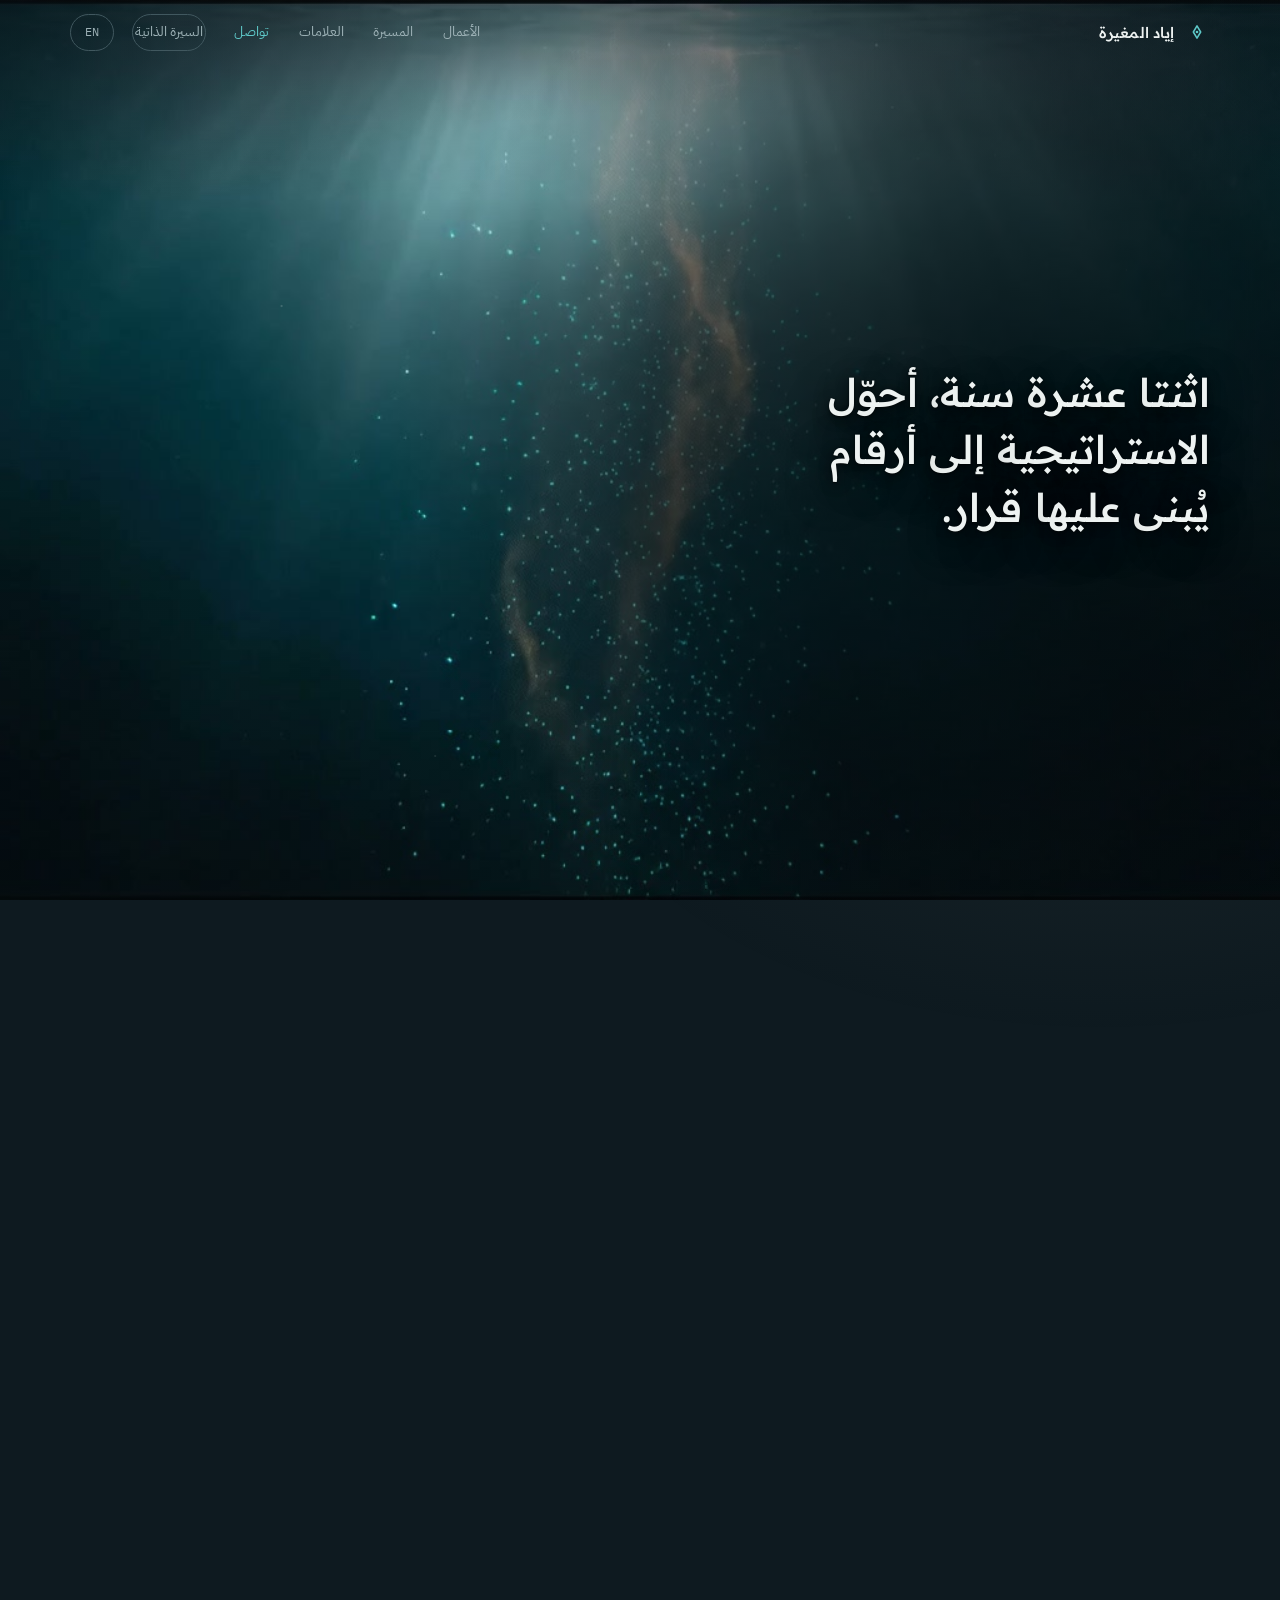
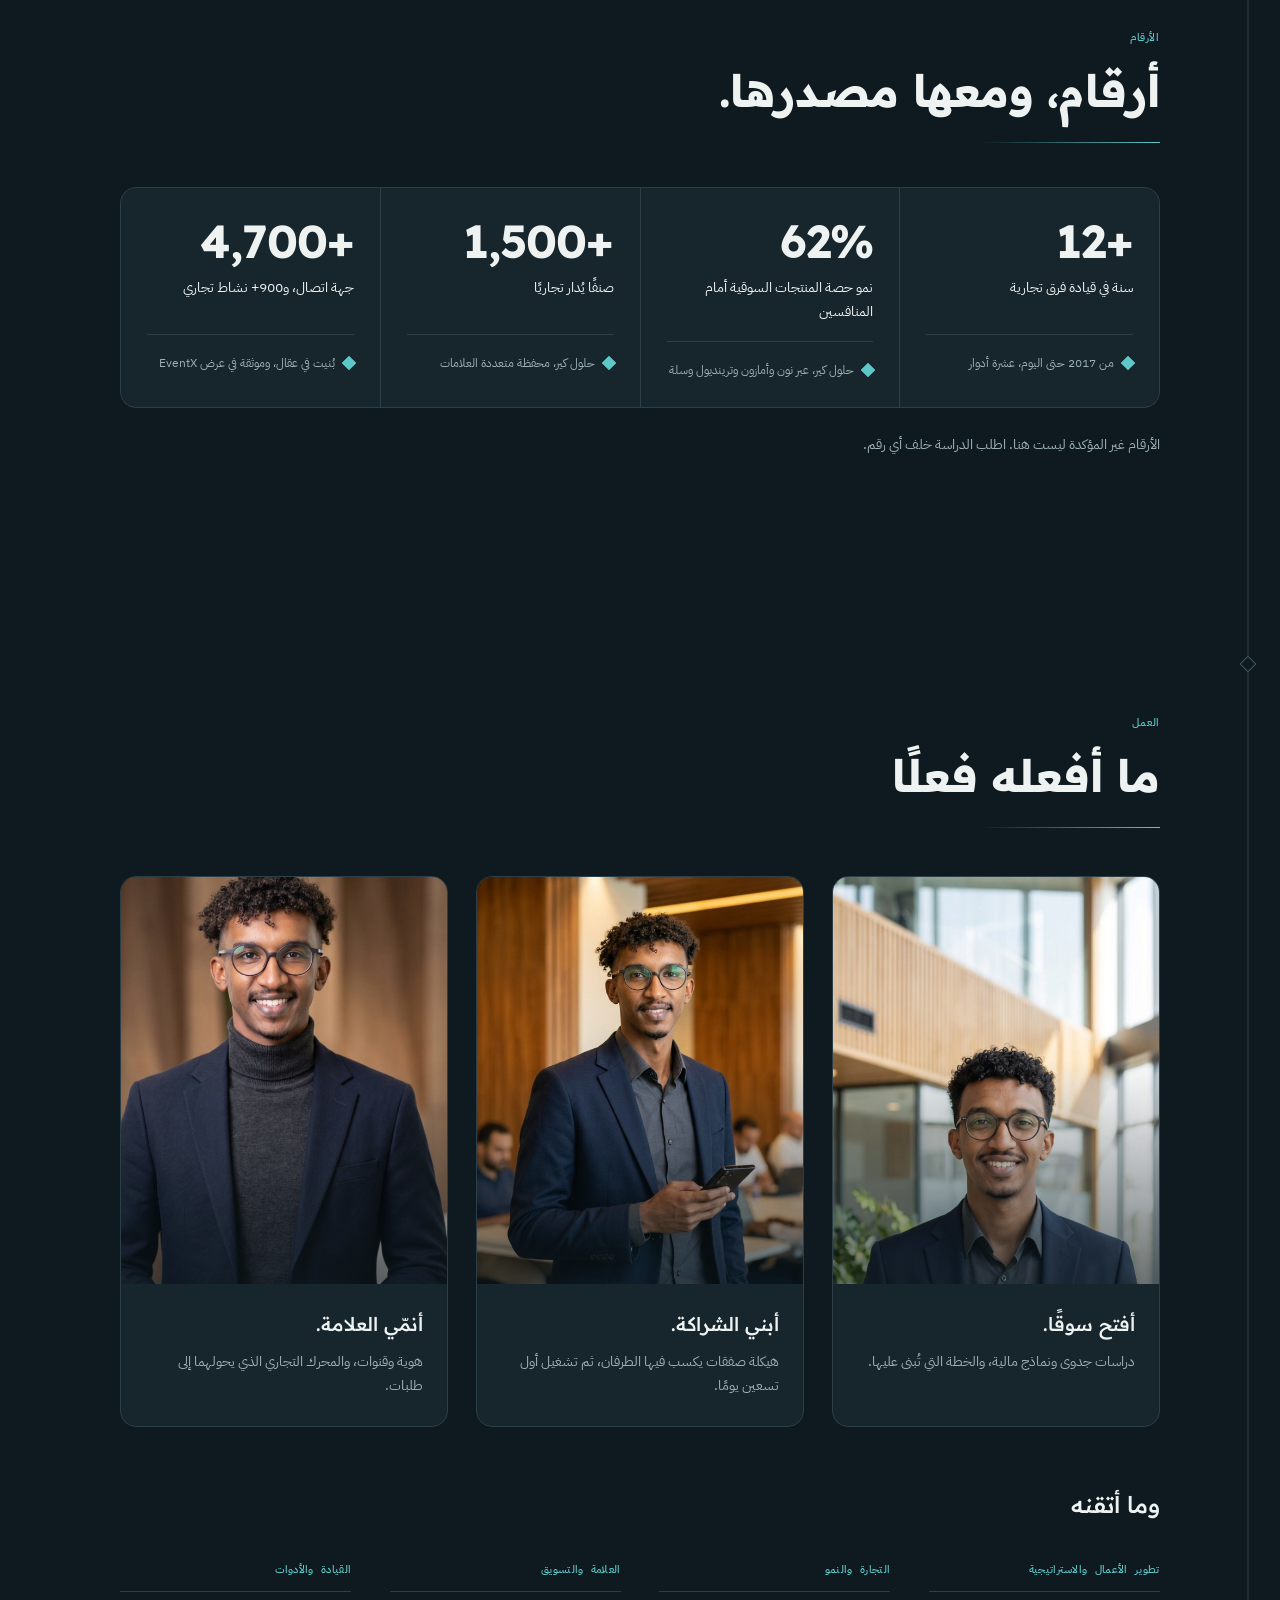
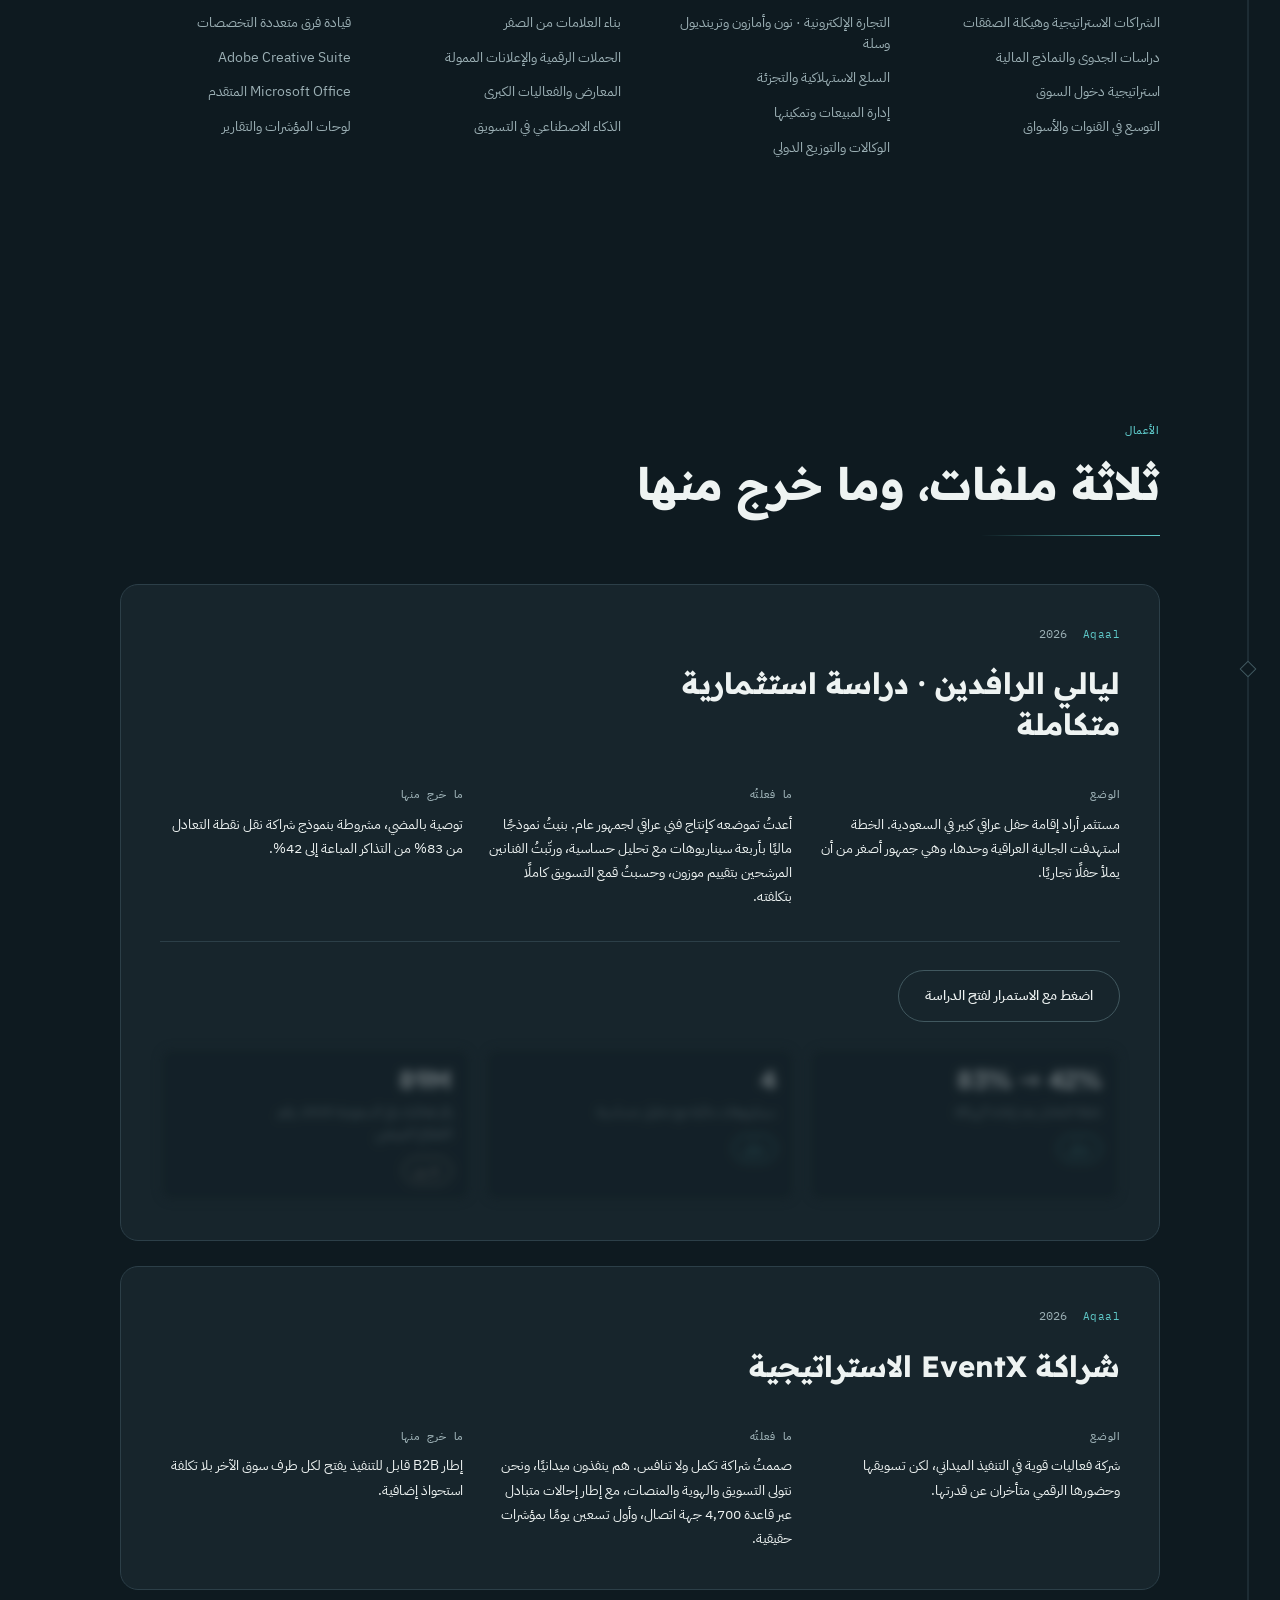
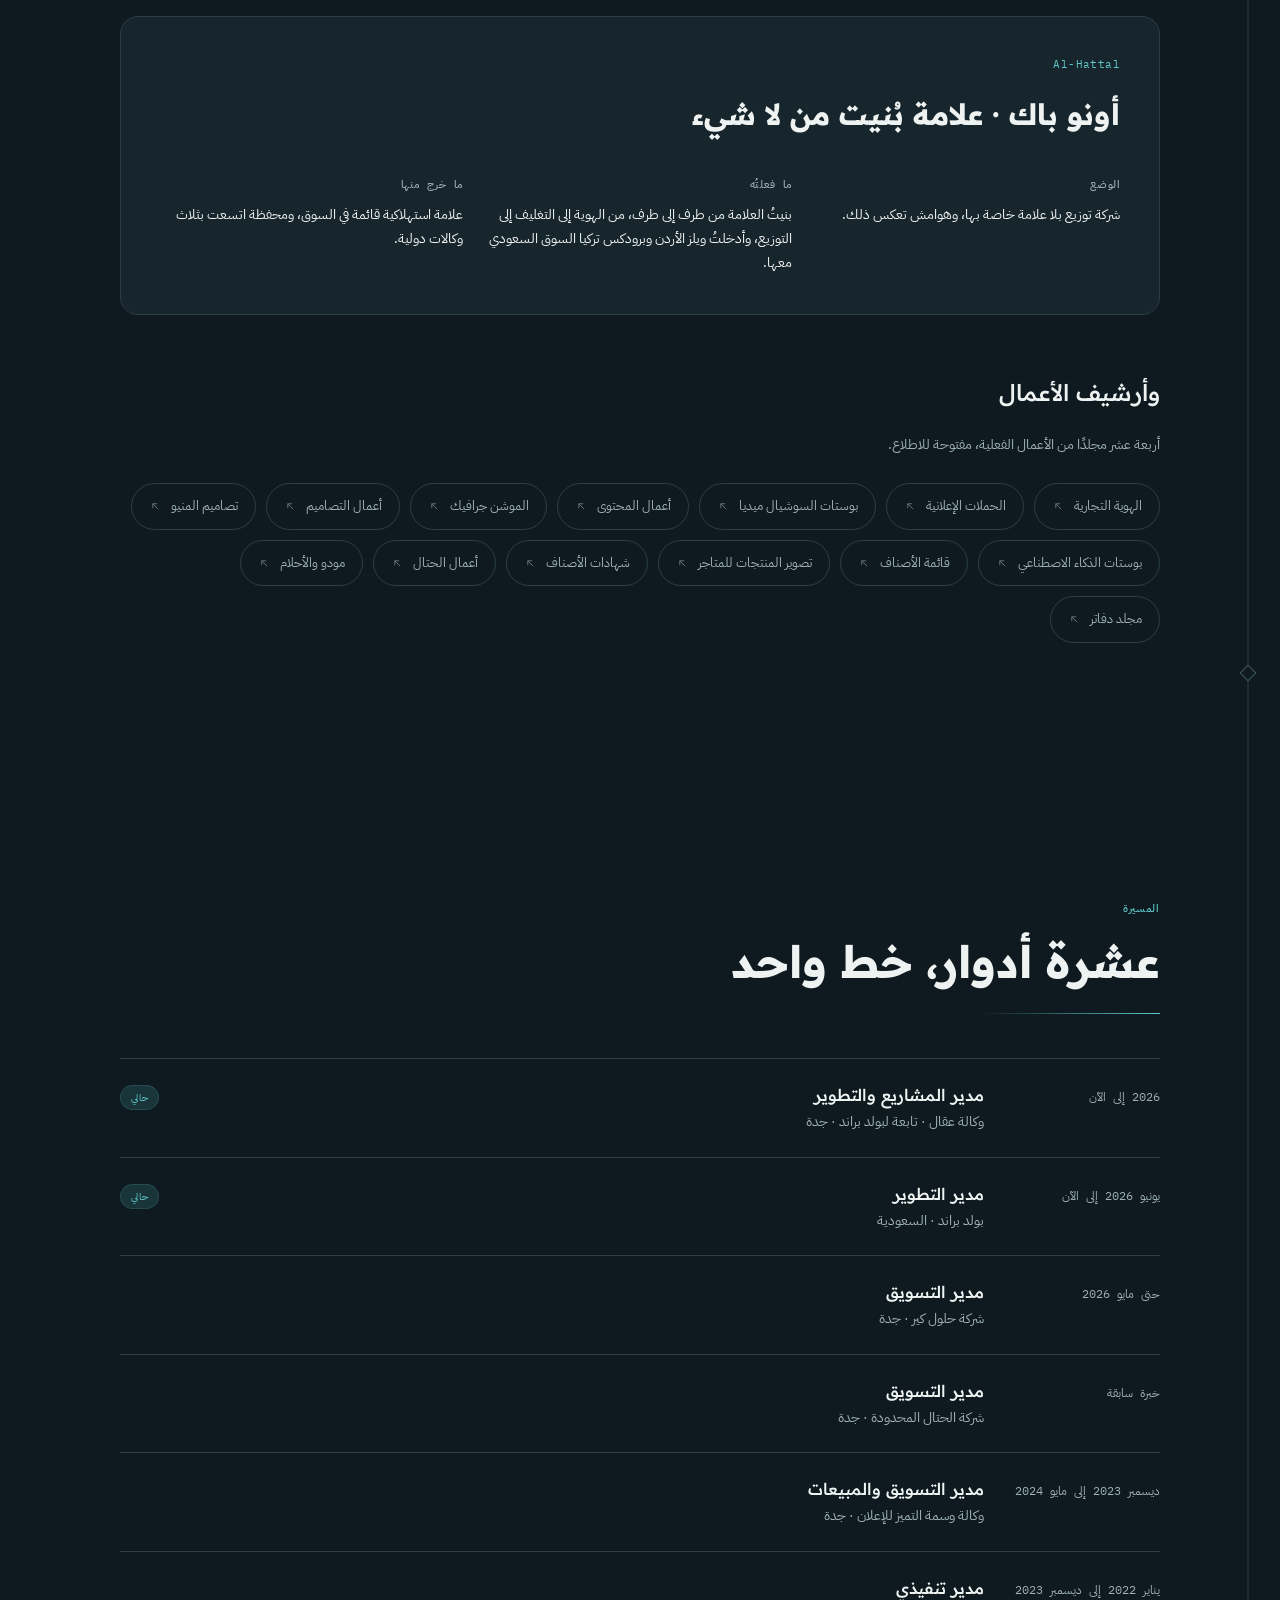
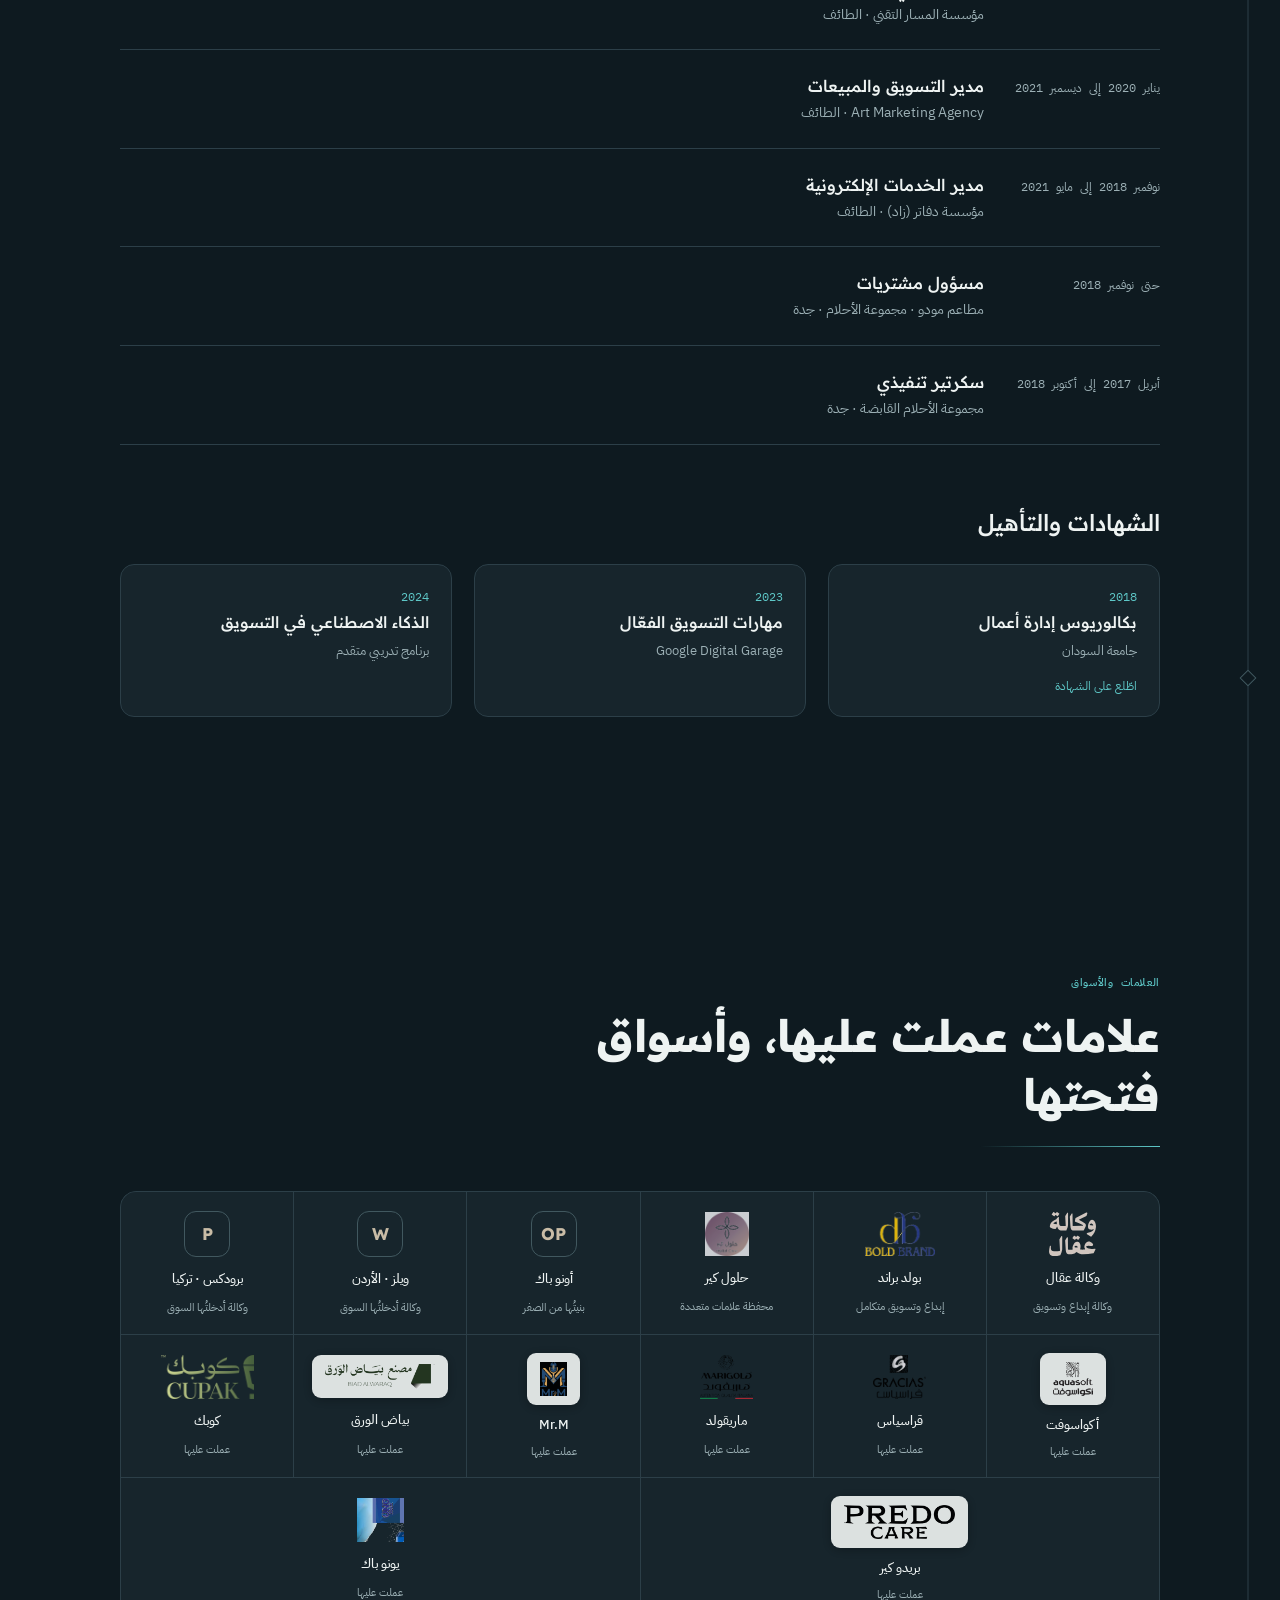
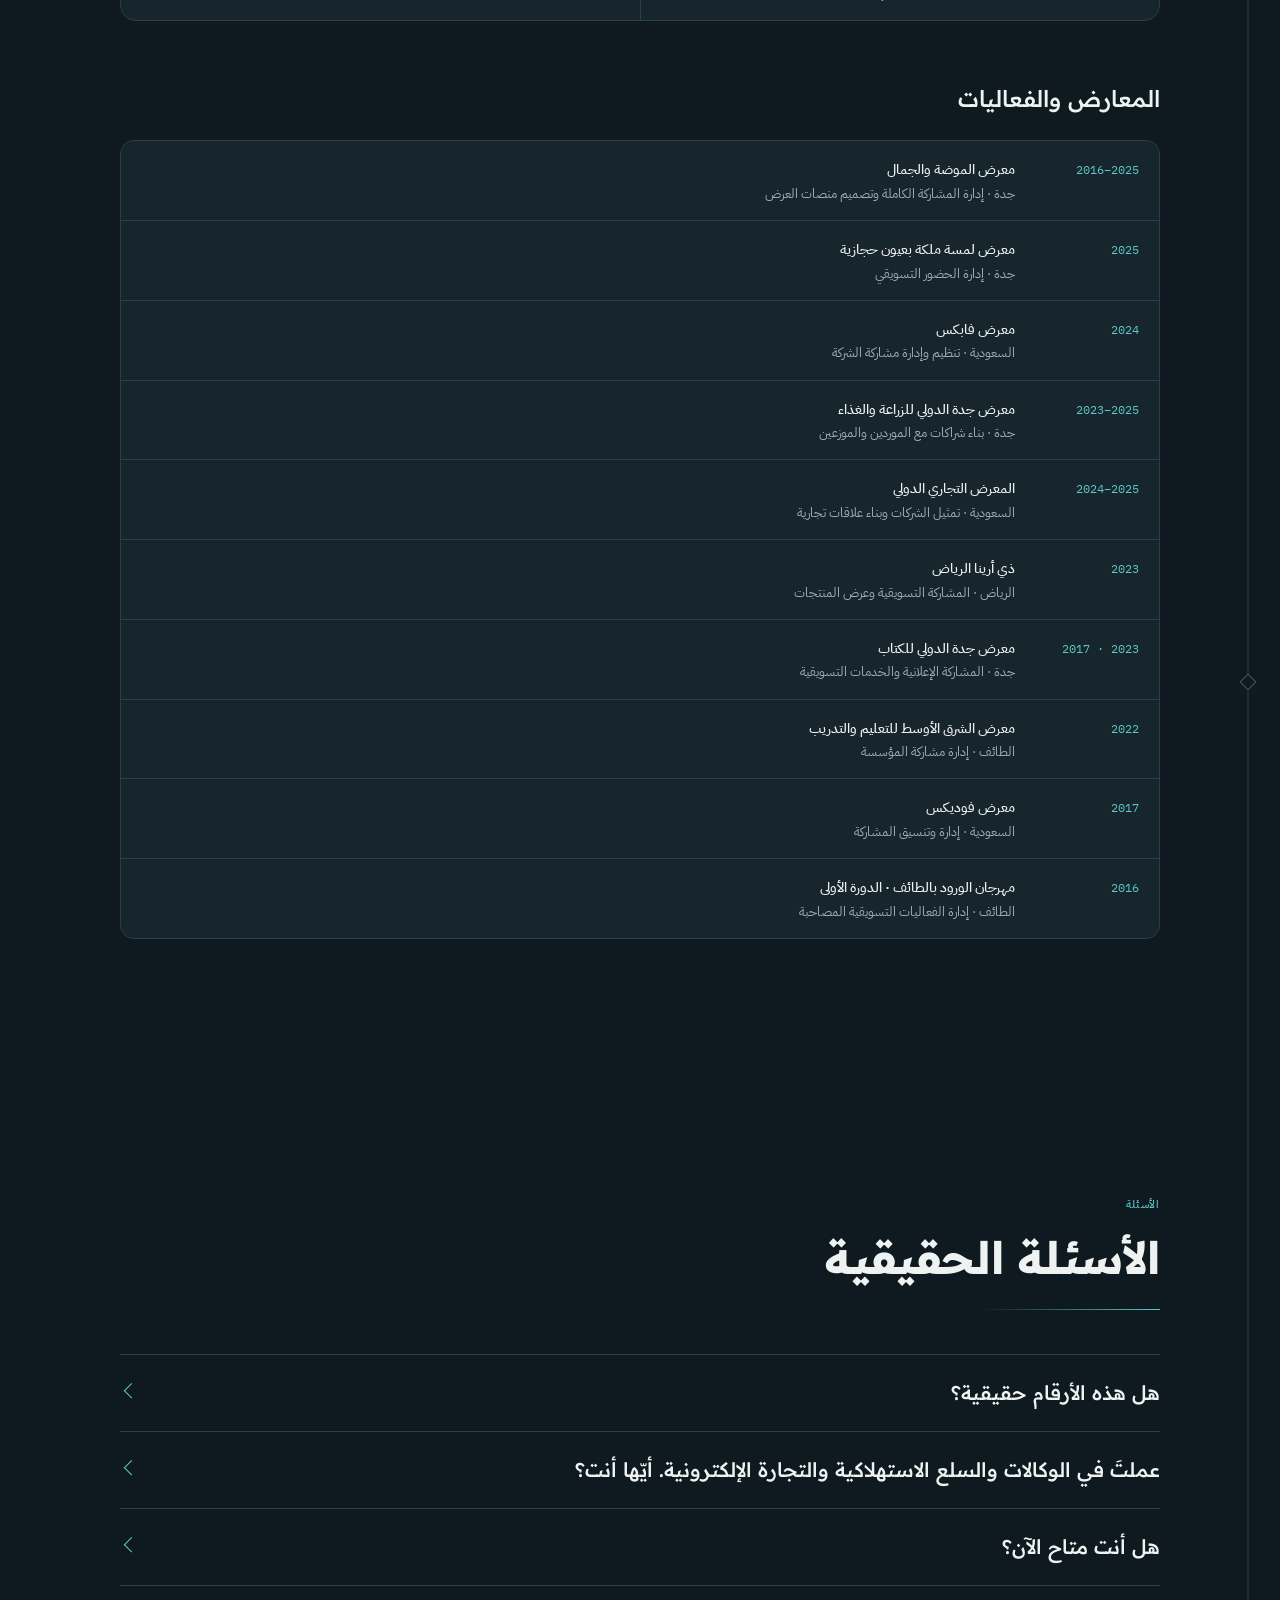
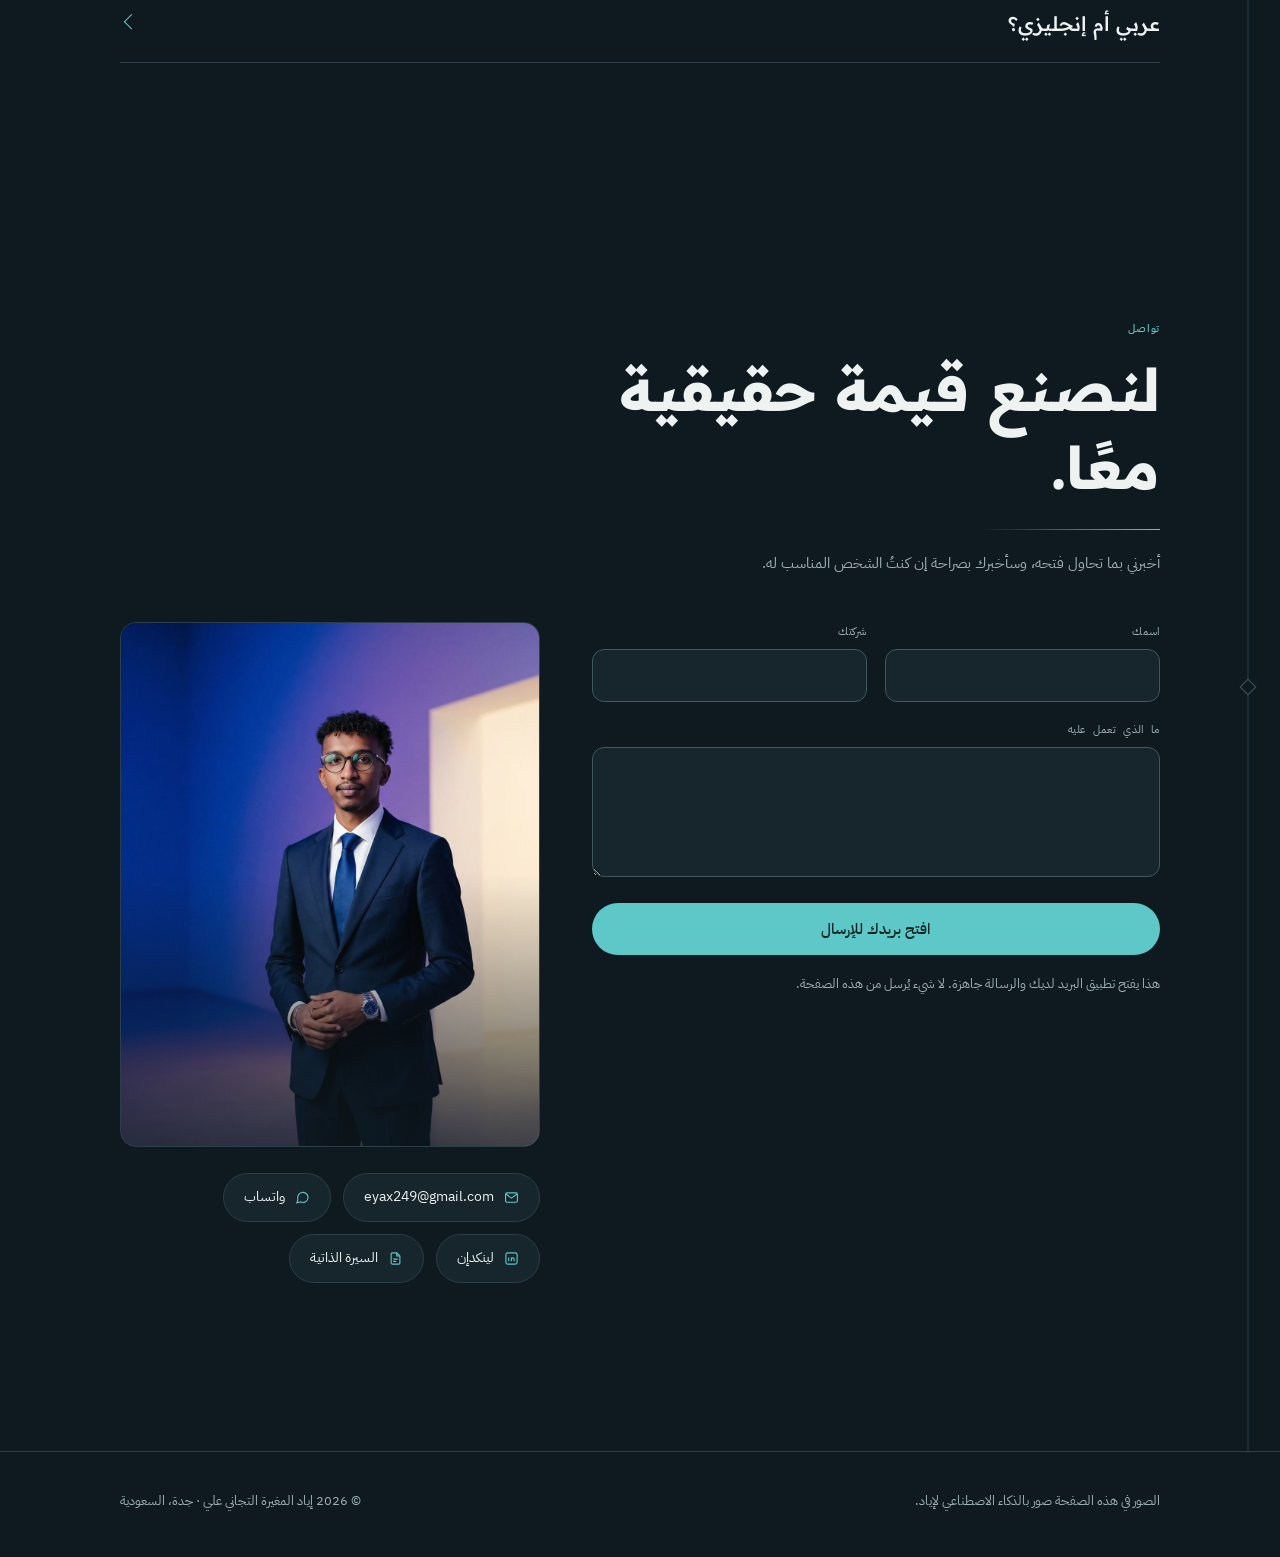
<file: index.html>
<!DOCTYPE html>
<html lang="ar" dir="rtl">
<head>
<meta charset="UTF-8">
<meta name="viewport" content="width=device-width, initial-scale=1">
<title>إياد المغيرة · تطوير الأعمال والقيادة التجارية</title>
<meta name="description" content="إياد المغيرة · اثنتا عشرة سنة في تطوير الأعمال والقيادة التجارية من جدة. شراكات، دراسات استثمارية، بناء علامات، ونمو تجاري. كل رقم هنا خلفه مشروع.">
<meta name="theme-color" content="#0E1A20">

<link rel="canonical" href="https://eyax249.com/">
<meta property="og:type" content="profile">
<meta property="og:title" content="إياد المغيرة · تطوير الأعمال والقيادة التجارية">
<meta property="og:description" content="اثنتا عشرة سنة أحوّل الاستراتيجية إلى أرقام يُبنى عليها قرار. كل رقم هنا خلفه مشروع.">
<meta property="og:locale" content="ar_SA">
<meta property="og:locale:alternate" content="en_US">
<meta property="og:url" content="https://eyax249.com/">
<meta property="og:image" content="https://eyax249.com/assets/hero-ending.jpg">
<meta property="og:image:width" content="1280">
<meta property="og:image:height" content="720">
<meta name="twitter:card" content="summary_large_image">
<meta name="twitter:title" content="Eyad Al-Mughira · Business Development & Commercial Leadership">
<meta name="twitter:image" content="https://eyax249.com/assets/hero-ending.jpg">

<link rel="icon" href="data:image/svg+xml,%3Csvg xmlns='http://www.w3.org/2000/svg' viewBox='0 0 32 32'%3E%3Crect width='32' height='32' rx='8' fill='%230E1A20'/%3E%3Cpath d='M16 8.5 20.5 16 16 23.5 11.5 16Z' fill='none' stroke='%235EC8C8' stroke-width='1.9' stroke-linejoin='round'/%3E%3Ccircle cx='16' cy='16' r='1.6' fill='%235EC8C8'/%3E%3C/svg%3E">

<link rel="preconnect" href="https://fonts.googleapis.com">
<link rel="preconnect" href="https://fonts.gstatic.com" crossorigin>
<link href="https://fonts.googleapis.com/css2?family=Readex+Pro:wght@500;700&family=IBM+Plex+Sans+Arabic:wght@400;500&family=IBM+Plex+Mono:wght@400;500&display=swap" rel="stylesheet">
<link rel="stylesheet" href="assets/site.css">

<script>
/* Set language before first paint so the page never flashes the wrong direction. */
(function(){
  try{
    var l = localStorage.getItem('eyad-lang');
    if(l !== 'ar' && l !== 'en'){ l = 'ar'; }
    var r = document.documentElement;
    r.lang = l;
    r.dir = (l === 'ar') ? 'rtl' : 'ltr';
  }catch(e){}
})();
</script>

<script type="application/ld+json">
{
  "@context": "https://schema.org",
  "@type": "Person",
  "name": "Eyad Al-Mughira Ali",
  "alternateName": "إياد المغيرة التجاني علي",
  "jobTitle": "Business Development & Commercial Leadership",
  "address": { "@type": "PostalAddress", "addressLocality": "Jeddah", "addressCountry": "SA" },
  "email": "mailto:eyax249@gmail.com",
  "url": "https://eyax249.com/",
  "sameAs": ["https://www.linkedin.com/in/eyax249"],
  "knowsLanguage": ["ar", "en"],
  "knowsAbout": ["Business Development","Strategic Partnerships","Commercial Strategy","Feasibility Studies","Brand Building","E-commerce","FMCG","Market Expansion"]
}
</script>
</head>

<body>

<a class="skip" href="#main" data-ar="تخطَّ إلى المحتوى" data-en="Skip to content">تخطَّ إلى المحتوى</a>

<!-- One environment behind everything -->
<div class="env" aria-hidden="true">
  <div class="env-glow"></div>
  <div class="env-grain"></div>
</div>

<header class="topbar" id="topbar">
  <a class="mark" href="#main" aria-label="Eyad">
    <svg viewBox="0 0 32 32" aria-hidden="true"><path d="M16 8.5 20.5 16 16 23.5 11.5 16Z" fill="none" stroke="currentColor" stroke-width="1.9" stroke-linejoin="round"/><circle cx="16" cy="16" r="1.6" fill="currentColor"/></svg>
    <span class="mark-name" data-ar="إياد المغيرة" data-en="Eyad Al-Mughira">إياد المغيرة</span>
  </a>
  <nav class="nav" aria-label="Sections">
    <a href="#work" data-ar="الأعمال" data-en="Work">الأعمال</a>
    <a href="#career" data-ar="المسيرة" data-en="Career">المسيرة</a>
    <a href="#brands" data-ar="العلامات" data-en="Brands">العلامات</a>
    <a href="#contact" class="nav-cta" data-ar="تواصل" data-en="Contact">تواصل</a>
    <a class="nav-cv" id="navCv" href="assets/cv/Eyad_CV_AR.html" target="_blank" rel="noopener"
       data-href-ar="assets/cv/Eyad_CV_AR.html" data-href-en="assets/cv/Eyad_CV_EN.html"
       data-ar="السيرة الذاتية" data-en="CV">السيرة الذاتية</a>
  </nav>
  <button class="langbtn" id="langbtn" type="button" aria-label="Switch language">
    <span data-ar="EN" data-en="ع">EN</span>
  </button>
</header>

<main id="main" tabindex="-1">

<!-- ============ HERO: the scroll journey ============ -->
<section class="hero" id="hero">
  <div class="stage" id="stage">

    <div class="poster" id="poster" aria-hidden="true"></div>
    <video id="hero-video" preload="none" muted playsinline aria-hidden="true" tabindex="-1"></video>
    <div class="scrim" aria-hidden="true"></div>
    <div class="motes" aria-hidden="true"></div>

    <div class="bands" id="bands">

      <div class="band band-1" data-a="0" data-b="0.17" data-entrance="blur" data-ramp="0.034">
        <p class="kicker" data-ar="تطوير أعمال وقيادة تجارية · جدة" data-en="Business development and commercial leadership · Jeddah">تطوير أعمال وقيادة تجارية · جدة</p>
        <h1 class="display split" data-ar="إياد المغيرة" data-en="Eyad Al-Mughira"></h1>
      </div>

      <div class="band band-2" data-a="0.21" data-b="0.42" data-entrance="depth">
        <p class="line split" data-ar="اثنتا عشرة سنة، أحوّل الاستراتيجية إلى أرقام يُبنى عليها قرار." data-en="Twelve years turning strategy into numbers someone can act on."></p>
      </div>

      <div class="band band-3" data-a="0.46" data-b="0.66" data-entrance="punch" data-spread="0.5">
        <p class="line split" data-ar="ثلاث علامات بنيتُها من الصفر. وثلاث وكالات دولية أدخلتُها السوق السعودي." data-en="Three brands built. Three international agencies brought into Saudi Arabia."></p>
      </div>

      <div class="band band-4 settle" data-a="0.71" data-b="1" data-entrance="rise" data-ramp="0.1">
        <p class="display settle-head split" data-ar="كل رقم هنا خلفه مشروع." data-en="Every number here has a project behind it."></p>
        <p class="settle-sub" data-ar="منفتح على أدوار تطوير الأعمال والقيادة التجارية." data-en="Open to business development and commercial leadership roles.">منفتح على أدوار تطوير الأعمال والقيادة التجارية.</p>
        <p class="static-sub" data-ar="إياد المغيرة. تطوير أعمال وقيادة تجارية، جدة. اثنتا عشرة سنة." data-en="Eyad Al-Mughira. Business development and commercial leadership, Jeddah. Twelve years.">إياد المغيرة. تطوير أعمال وقيادة تجارية، جدة. اثنتا عشرة سنة.</p>
        <div class="settle-cta">
          <a class="btn primary" href="#work" data-ar="شاهد الأعمال" data-en="See the work">شاهد الأعمال</a>
          <a class="btn ghost" href="#contact" data-ar="تواصل معي" data-en="Get in touch">تواصل معي</a>
        </div>
      </div>

    </div>

    <div class="loader" id="loader" aria-hidden="true">
      <svg class="ring" viewBox="0 0 48 48"><circle cx="24" cy="24" r="20" fill="none" stroke="currentColor" stroke-width="2.5" stroke-dasharray="126" style="stroke-dashoffset:var(--ld,126)"/></svg>
    </div>

    <div class="cue" id="cue" aria-hidden="true"><span></span></div>

  </div>
</section>

<!-- The sounding line: the page's spine -->
<div class="spine" id="spine" aria-hidden="true">
  <svg class="spine-svg" preserveAspectRatio="none" viewBox="0 0 4 1000">
    <line class="spine-track" x1="2" y1="0" x2="2" y2="1000"/>
    <line class="spine-draw" id="spineDraw" x1="2" y1="0" x2="2" y2="1000"/>
  </svg>
  <div class="spine-nodes" id="spineNodes"></div>
</div>

<!-- ============ PROOF ============ -->
<section class="sec proof" id="proof">
  <div class="wrap">
    <p class="eyebrow" data-ar="الأرقام" data-en="The numbers">الأرقام</p>
    <h2 class="h2" data-ar="أرقام، ومعها مصدرها." data-en="Numbers, with the receipt attached.">أرقام، ومعها مصدرها.</h2>
    <div class="proof-grid" id="proofGrid"></div>
    <p class="note" data-ar="الأرقام غير المؤكدة ليست هنا. اطلب الدراسة خلف أي رقم." data-en="Figures I could not verify are not on this page. Ask for the study behind any of them.">الأرقام غير المؤكدة ليست هنا. اطلب الدراسة خلف أي رقم.</p>
  </div>
</section>

<!-- ============ WHAT I DO ============ -->
<section class="sec doing" id="doing">
  <div class="wrap">
    <p class="eyebrow" data-ar="العمل" data-en="The job">العمل</p>
    <h2 class="h2" data-ar="ما أفعله فعلًا" data-en="What I actually do">ما أفعله فعلًا</h2>
    <div class="doing-grid" id="doingGrid"></div>

    <h3 class="h3" data-ar="وما أتقنه" data-en="And what I am good at">وما أتقنه</h3>
    <div class="caps" id="caps"></div>
  </div>
</section>

<!-- ============ WORK ============ -->
<section class="sec work" id="work">
  <div class="wrap">
    <p class="eyebrow" data-ar="الأعمال" data-en="The work">الأعمال</p>
    <h2 class="h2" data-ar="ثلاثة ملفات، وما خرج منها" data-en="Three files, and what came out of them">ثلاثة ملفات، وما خرج منها</h2>
    <div class="cases" id="cases"></div>

    <h3 class="h3" data-ar="وأرشيف الأعمال" data-en="And the work archive">وأرشيف الأعمال</h3>
    <p class="note" style="margin-top:0;margin-bottom:26px" data-ar="أربعة عشر مجلدًا من الأعمال الفعلية، مفتوحة للاطلاع." data-en="Fourteen folders of actual work, open to look through.">أربعة عشر مجلدًا من الأعمال الفعلية، مفتوحة للاطلاع.</p>
    <div class="archive" id="archive"></div>
  </div>
</section>

<!-- ============ CAREER ============ -->
<section class="sec career" id="career">
  <div class="wrap">
    <p class="eyebrow" data-ar="المسيرة" data-en="Career">المسيرة</p>
    <h2 class="h2" data-ar="عشرة أدوار، خط واحد" data-en="Ten roles, one line">عشرة أدوار، خط واحد</h2>
    <ol class="roles" id="roles"></ol>

    <h3 class="h3" data-ar="الشهادات والتأهيل" data-en="Credentials">الشهادات والتأهيل</h3>
    <div class="creds" id="creds"></div>
  </div>
</section>

<!-- ============ BRANDS ============ -->
<section class="sec brands" id="brands">
  <div class="wrap">
    <p class="eyebrow" data-ar="العلامات والأسواق" data-en="Brands and markets">العلامات والأسواق</p>
    <h2 class="h2" data-ar="علامات عملت عليها، وأسواق فتحتها" data-en="Brands I worked on, markets I opened">علامات عملت عليها، وأسواق فتحتها</h2>
    <div class="brand-wall" id="brandWall"></div>
    <h3 class="h3" data-ar="المعارض والفعاليات" data-en="Expos and events">المعارض والفعاليات</h3>
    <ul class="expos" id="expos"></ul>
  </div>
</section>

<!-- ============ FAQ ============ -->
<section class="sec faq" id="faq">
  <div class="wrap">
    <p class="eyebrow" data-ar="الأسئلة" data-en="Questions">الأسئلة</p>
    <h2 class="h2" data-ar="الأسئلة الحقيقية" data-en="The real questions">الأسئلة الحقيقية</h2>
    <div class="qa" id="qa"></div>
  </div>
</section>

<!-- ============ CONTACT ============ -->
<section class="sec contact" id="contact">
  <div class="wrap">
    <p class="eyebrow" data-ar="تواصل" data-en="Contact">تواصل</p>
    <h2 class="h2 big" data-ar="لنصنع قيمة حقيقية معًا." data-en="Let's build something valuable.">لنصنع قيمة حقيقية معًا.</h2>
    <p class="lede" data-ar="أخبرني بما تحاول فتحه، وسأخبرك بصراحة إن كنتُ الشخص المناسب له." data-en="Tell me what you are trying to open, and I will tell you honestly whether I am the right person for it.">أخبرني بما تحاول فتحه، وسأخبرك بصراحة إن كنتُ الشخص المناسب له.</p>

    <div class="contact-grid">
    <form class="cform" id="cform" novalidate>
      <div class="f-row">
        <label class="field">
          <span data-ar="اسمك" data-en="Your name">اسمك</span>
          <input type="text" name="name" id="f-name" autocomplete="name" required>
        </label>
        <label class="field">
          <span data-ar="شركتك" data-en="Your company">شركتك</span>
          <input type="text" name="company" id="f-company" autocomplete="organization">
        </label>
      </div>
      <label class="field">
        <span data-ar="ما الذي تعمل عليه" data-en="What you are working on">ما الذي تعمل عليه</span>
        <textarea name="msg" id="f-msg" rows="4" required></textarea>
      </label>
      <button class="btn primary wide" type="submit" data-ar="افتح بريدك للإرسال" data-en="Open your email to send">افتح بريدك للإرسال</button>
      <p class="fine" data-ar="هذا يفتح تطبيق البريد لديك والرسالة جاهزة. لا شيء يُرسل من هذه الصفحة." data-en="This opens your own email app with the message ready. Nothing is sent from this page.">هذا يفتح تطبيق البريد لديك والرسالة جاهزة. لا شيء يُرسل من هذه الصفحة.</p>
      <p class="fine ok" id="fdone" hidden data-ar="فتحتُ بريدك بالرسالة جاهزة. إن لم يفتح، راسلني مباشرة على eyax249@gmail.com" data-en="Your email app should now be open with the message ready. If it did not open, write to me directly at eyax249@gmail.com"></p>
    </form>

    <aside class="contact-side">
      <figure class="side-shot">
        <img id="endingShot" src="assets/img/contact-still.jpg" alt="" loading="lazy" decoding="async">
      </figure>
      <div class="direct" id="direct"></div>
    </aside>
    </div>
  </div>
</section>

</main>

<footer class="foot">
  <div class="wrap foot-in">
    <p class="disclose" data-ar="الصور في هذه الصفحة صور بالذكاء الاصطناعي لإياد." data-en="The photographs on this page are AI generated portraits of Eyad.">الصور في هذه الصفحة صور بالذكاء الاصطناعي لإياد.</p>
    <p class="copyline">© <span id="yr"></span> <span data-ar="إياد المغيرة التجاني علي · جدة، السعودية" data-en="Eyad Al-Mughira Ali · Jeddah, Saudi Arabia">إياد المغيرة التجاني علي · جدة، السعودية</span></p>
  </div>
</footer>

<script src="assets/site.js"></script>
</body>
</html>
</file>
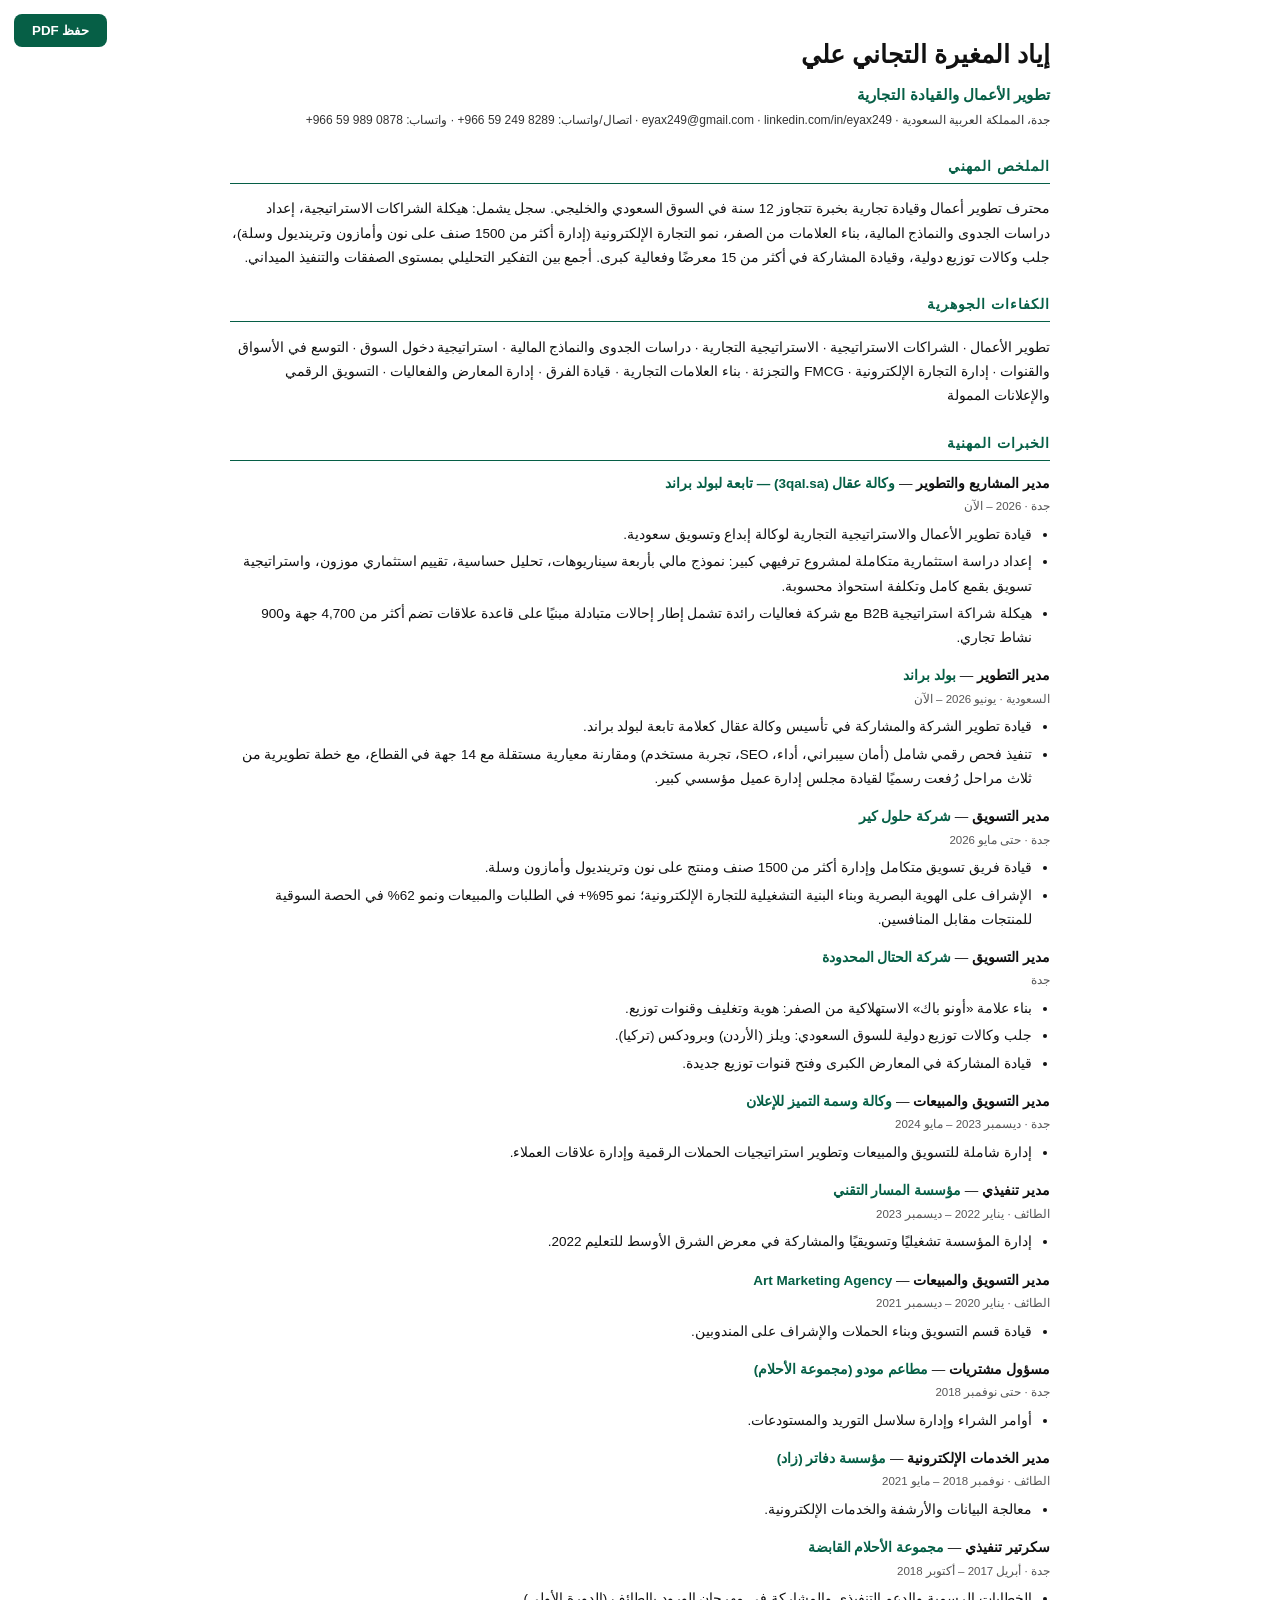
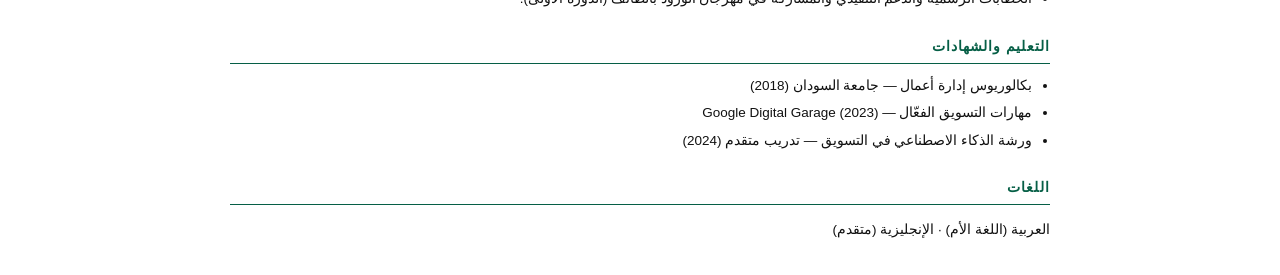
<file: assets/cv/Eyad_CV_AR.html>
<!DOCTYPE html>
<html lang="ar" dir="rtl">
<head>
<meta charset="UTF-8">
<meta name="viewport" content="width=device-width, initial-scale=1.0">
<title>إياد المغيرة التجاني علي — السيرة الذاتية</title>
<style>
  body{font-family:'Segoe UI',Tahoma,Arial,sans-serif;color:#111;max-width:820px;margin:32px auto;padding:0 24px;line-height:1.8;font-size:13.5px}
  h1{font-size:25px;margin:0}
  .sub{color:#065f46;font-weight:700;font-size:15px;margin:4px 0 2px}
  .contact{font-size:12px;color:#333;margin-bottom:18px}
  h2{font-size:14px;letter-spacing:1px;color:#065f46;border-bottom:1.5px solid #065f46;padding-bottom:4px;margin:22px 0 10px}
  .job{margin-bottom:13px}
  .job b{font-size:14px}
  .co{color:#065f46;font-weight:700}
  .meta{font-size:11.5px;color:#555}
  ul{margin:6px 18px 0 0;padding:0}
  li{margin-bottom:3px}
  .print-btn{position:fixed;top:14px;left:14px;padding:9px 18px;background:#065f46;color:#fff;border:none;border-radius:8px;cursor:pointer;font-weight:700}
  @media print{.print-btn{display:none}body{margin:0}}
</style>
</head>
<body>
<button class="print-btn" onclick="window.print()">حفظ PDF</button>

<h1>إياد المغيرة التجاني علي</h1>
<div class="sub">تطوير الأعمال والقيادة التجارية</div>
<div class="contact">جدة، المملكة العربية السعودية · eyax249@gmail.com · linkedin.com/in/eyax249 · اتصال/واتساب: 8289 249 59 966+ · واتساب: 0878 989 59 966+</div>

<h2>الملخص المهني</h2>
<p>محترف تطوير أعمال وقيادة تجارية بخبرة تتجاوز 12 سنة في السوق السعودي والخليجي. سجل يشمل: هيكلة الشراكات الاستراتيجية، إعداد دراسات الجدوى والنماذج المالية، بناء العلامات من الصفر، نمو التجارة الإلكترونية (إدارة أكثر من 1500 صنف على نون وأمازون وترينديول وسلة)، جلب وكالات توزيع دولية، وقيادة المشاركة في أكثر من 15 معرضًا وفعالية كبرى. أجمع بين التفكير التحليلي بمستوى الصفقات والتنفيذ الميداني.</p>

<h2>الكفاءات الجوهرية</h2>
<p>تطوير الأعمال · الشراكات الاستراتيجية · الاستراتيجية التجارية · دراسات الجدوى والنماذج المالية · استراتيجية دخول السوق · التوسع في الأسواق والقنوات · إدارة التجارة الإلكترونية · FMCG والتجزئة · بناء العلامات التجارية · قيادة الفرق · إدارة المعارض والفعاليات · التسويق الرقمي والإعلانات الممولة</p>

<h2>الخبرات المهنية</h2>

<div class="job"><b>مدير المشاريع والتطوير</b> — <span class="co">وكالة عقال (3qal.sa) — تابعة لبولد براند</span><div class="meta">جدة · 2026 – الآن</div>
<ul>
<li>قيادة تطوير الأعمال والاستراتيجية التجارية لوكالة إبداع وتسويق سعودية.</li>
<li>إعداد دراسة استثمارية متكاملة لمشروع ترفيهي كبير: نموذج مالي بأربعة سيناريوهات، تحليل حساسية، تقييم استثماري موزون، واستراتيجية تسويق بقمع كامل وتكلفة استحواذ محسوبة.</li>
<li>هيكلة شراكة استراتيجية B2B مع شركة فعاليات رائدة تشمل إطار إحالات متبادلة مبنيًا على قاعدة علاقات تضم أكثر من 4,700 جهة و900 نشاط تجاري.</li>
</ul></div>

<div class="job"><b>مدير التطوير</b> — <span class="co">بولد براند</span><div class="meta">السعودية · يونيو 2026 – الآن</div>
<ul>
<li>قيادة تطوير الشركة والمشاركة في تأسيس وكالة عقال كعلامة تابعة لبولد براند.</li>
<li>تنفيذ فحص رقمي شامل (أمان سيبراني، أداء، SEO، تجربة مستخدم) ومقارنة معيارية مستقلة مع 14 جهة في القطاع، مع خطة تطويرية من ثلاث مراحل رُفعت رسميًا لقيادة مجلس إدارة عميل مؤسسي كبير.</li>
</ul></div>

<div class="job"><b>مدير التسويق</b> — <span class="co">شركة حلول كير</span><div class="meta">جدة · حتى مايو 2026</div>
<ul>
<li>قيادة فريق تسويق متكامل وإدارة أكثر من 1500 صنف ومنتج على نون وترينديول وأمازون وسلة.</li>
<li>الإشراف على الهوية البصرية وبناء البنية التشغيلية للتجارة الإلكترونية؛ نمو 95%+ في الطلبات والمبيعات ونمو 62% في الحصة السوقية للمنتجات مقابل المنافسين.</li>
</ul></div>

<div class="job"><b>مدير التسويق</b> — <span class="co">شركة الحتال المحدودة</span><div class="meta">جدة</div>
<ul>
<li>بناء علامة «أونو باك» الاستهلاكية من الصفر: هوية وتغليف وقنوات توزيع.</li>
<li>جلب وكالات توزيع دولية للسوق السعودي: ويلز (الأردن) وبرودكس (تركيا).</li>
<li>قيادة المشاركة في المعارض الكبرى وفتح قنوات توزيع جديدة.</li>
</ul></div>

<div class="job"><b>مدير التسويق والمبيعات</b> — <span class="co">وكالة وسمة التميز للإعلان</span><div class="meta">جدة · ديسمبر 2023 – مايو 2024</div>
<ul><li>إدارة شاملة للتسويق والمبيعات وتطوير استراتيجيات الحملات الرقمية وإدارة علاقات العملاء.</li></ul></div>

<div class="job"><b>مدير تنفيذي</b> — <span class="co">مؤسسة المسار التقني</span><div class="meta">الطائف · يناير 2022 – ديسمبر 2023</div>
<ul><li>إدارة المؤسسة تشغيليًا وتسويقيًا والمشاركة في معرض الشرق الأوسط للتعليم 2022.</li></ul></div>

<div class="job"><b>مدير التسويق والمبيعات</b> — <span class="co">Art Marketing Agency</span><div class="meta">الطائف · يناير 2020 – ديسمبر 2021</div>
<ul><li>قيادة قسم التسويق وبناء الحملات والإشراف على المندوبين.</li></ul></div>

<div class="job"><b>مسؤول مشتريات</b> — <span class="co">مطاعم مودو (مجموعة الأحلام)</span><div class="meta">جدة · حتى نوفمبر 2018</div>
<ul><li>أوامر الشراء وإدارة سلاسل التوريد والمستودعات.</li></ul></div>

<div class="job"><b>مدير الخدمات الإلكترونية</b> — <span class="co">مؤسسة دفاتر (زاد)</span><div class="meta">الطائف · نوفمبر 2018 – مايو 2021</div>
<ul><li>معالجة البيانات والأرشفة والخدمات الإلكترونية.</li></ul></div>

<div class="job"><b>سكرتير تنفيذي</b> — <span class="co">مجموعة الأحلام القابضة</span><div class="meta">جدة · أبريل 2017 – أكتوبر 2018</div>
<ul><li>الخطابات الرسمية والدعم التنفيذي والمشاركة في مهرجان الورود بالطائف (الدورة الأولى).</li></ul></div>

<h2>التعليم والشهادات</h2>
<ul>
<li>بكالوريوس إدارة أعمال — جامعة السودان (2018)</li>
<li>مهارات التسويق الفعّال — Google Digital Garage (2023)</li>
<li>ورشة الذكاء الاصطناعي في التسويق — تدريب متقدم (2024)</li>
</ul>

<h2>اللغات</h2>
<p>العربية (اللغة الأم) · الإنجليزية (متقدم)</p>

</body>
</html>
</file>
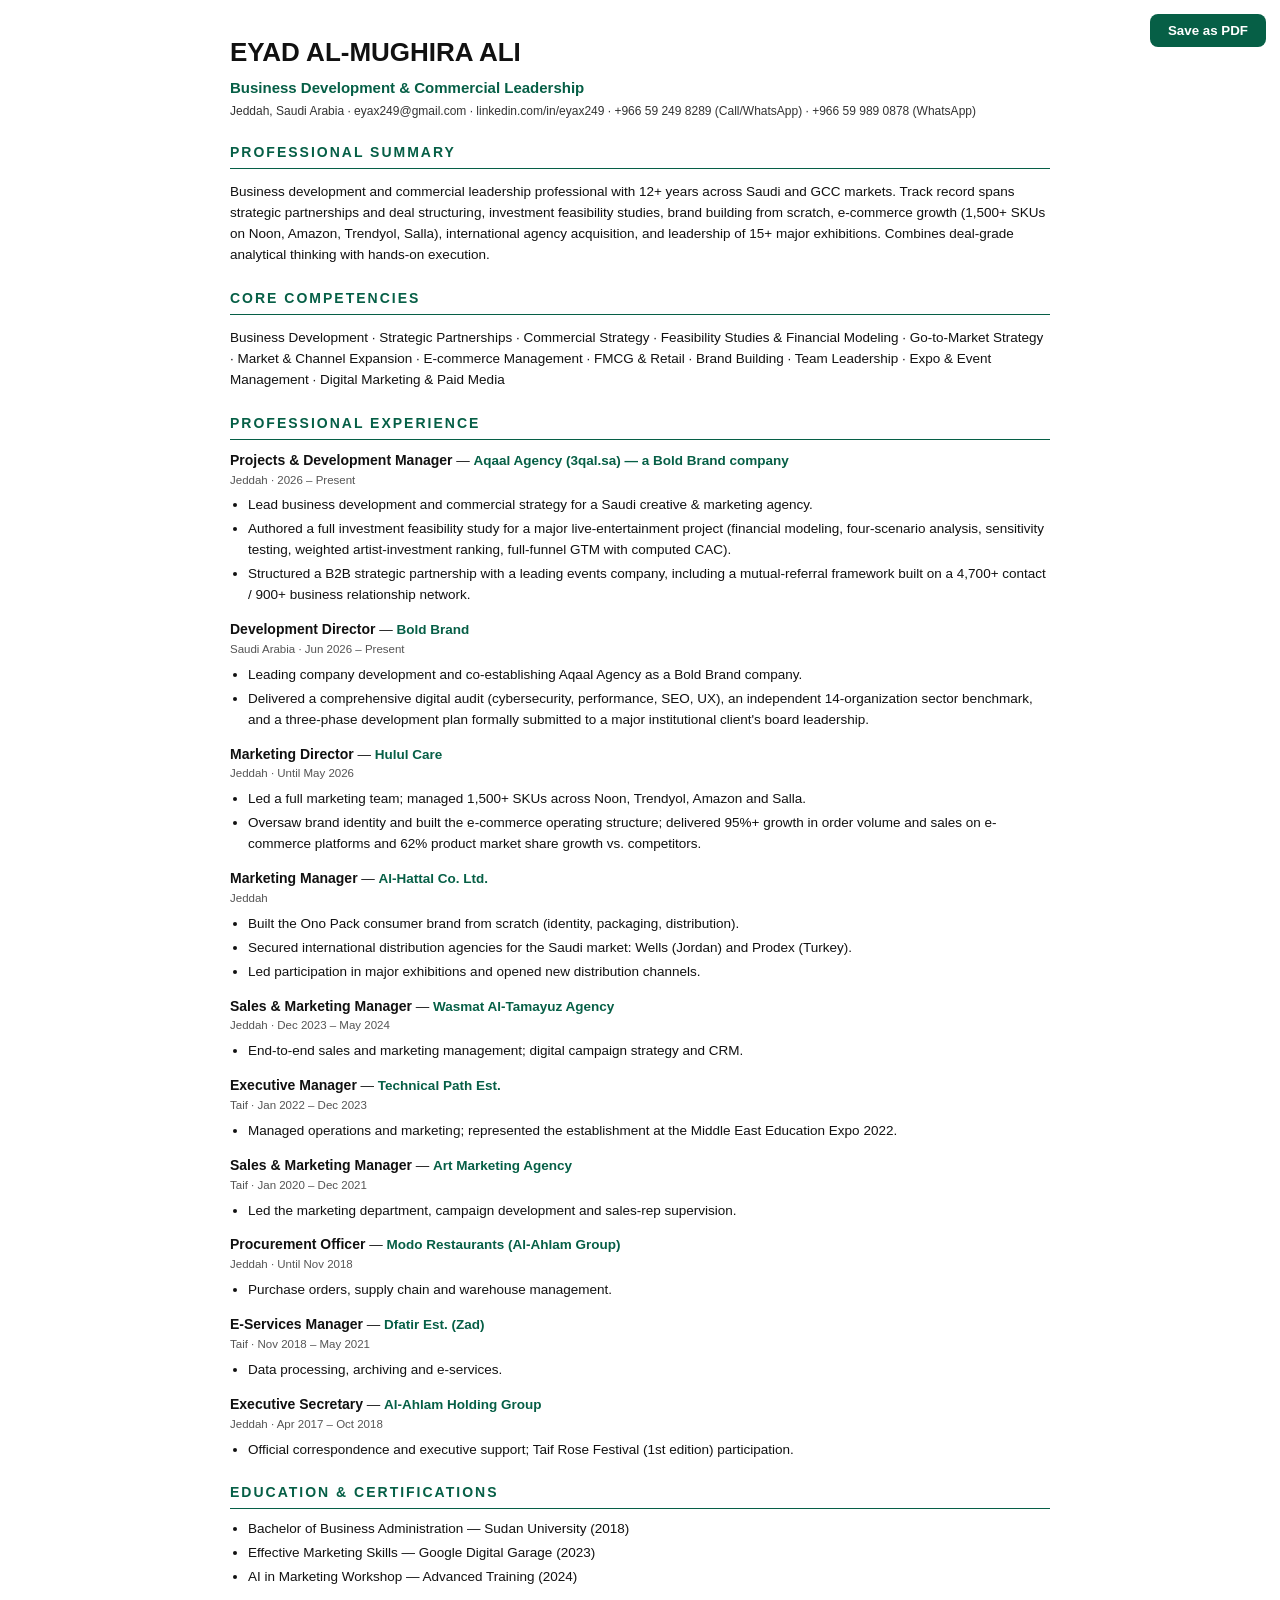
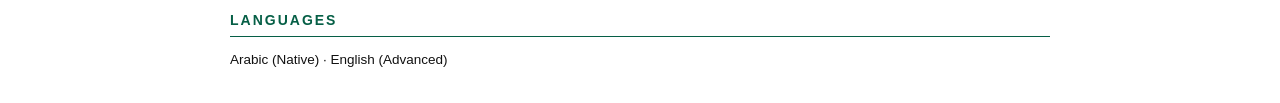
<file: assets/cv/Eyad_CV_EN.html>
<!DOCTYPE html>
<html lang="en">
<head>
<meta charset="UTF-8">
<meta name="viewport" content="width=device-width, initial-scale=1.0">
<title>Eyad Al-Mughira Ali — CV (English)</title>
<style>
  body{font-family:Arial,Helvetica,sans-serif;color:#111;max-width:820px;margin:32px auto;padding:0 24px;line-height:1.55;font-size:13.5px}
  h1{font-size:26px;margin:0}
  .sub{color:#065f46;font-weight:700;font-size:15px;margin:4px 0 2px}
  .contact{font-size:12px;color:#333;margin-bottom:18px}
  h2{font-size:14px;letter-spacing:2px;text-transform:uppercase;color:#065f46;border-bottom:1.5px solid #065f46;padding-bottom:4px;margin:22px 0 10px}
  .job{margin-bottom:13px}
  .job b{font-size:14px}
  .co{color:#065f46;font-weight:700}
  .meta{font-size:11.5px;color:#555}
  ul{margin:6px 0 0 18px;padding:0}
  li{margin-bottom:3px}
  .print-btn{position:fixed;top:14px;right:14px;padding:9px 18px;background:#065f46;color:#fff;border:none;border-radius:8px;cursor:pointer;font-weight:700}
  @media print{.print-btn{display:none}body{margin:0}}
</style>
</head>
<body>
<button class="print-btn" onclick="window.print()">Save as PDF</button>

<h1>EYAD AL-MUGHIRA ALI</h1>
<div class="sub">Business Development &amp; Commercial Leadership</div>
<div class="contact">
  Jeddah, Saudi Arabia · eyax249@gmail.com · linkedin.com/in/eyax249 · +966 59 249 8289 (Call/WhatsApp) · +966 59 989 0878 (WhatsApp)
</div>

<h2>Professional Summary</h2>
<p>Business development and commercial leadership professional with 12+ years across Saudi and GCC markets. Track record spans strategic partnerships and deal structuring, investment feasibility studies, brand building from scratch, e-commerce growth (1,500+ SKUs on Noon, Amazon, Trendyol, Salla), international agency acquisition, and leadership of 15+ major exhibitions. Combines deal-grade analytical thinking with hands-on execution.</p>

<h2>Core Competencies</h2>
<p>Business Development · Strategic Partnerships · Commercial Strategy · Feasibility Studies &amp; Financial Modeling · Go-to-Market Strategy · Market &amp; Channel Expansion · E-commerce Management · FMCG &amp; Retail · Brand Building · Team Leadership · Expo &amp; Event Management · Digital Marketing &amp; Paid Media</p>

<h2>Professional Experience</h2>

<div class="job"><b>Projects &amp; Development Manager</b> — <span class="co">Aqaal Agency (3qal.sa) — a Bold Brand company</span><div class="meta">Jeddah · 2026 – Present</div>
<ul>
<li>Lead business development and commercial strategy for a Saudi creative &amp; marketing agency.</li>
<li>Authored a full investment feasibility study for a major live-entertainment project (financial modeling, four-scenario analysis, sensitivity testing, weighted artist-investment ranking, full-funnel GTM with computed CAC).</li>
<li>Structured a B2B strategic partnership with a leading events company, including a mutual-referral framework built on a 4,700+ contact / 900+ business relationship network.</li>
</ul></div>

<div class="job"><b>Development Director</b> — <span class="co">Bold Brand</span><div class="meta">Saudi Arabia · Jun 2026 – Present</div>
<ul>
<li>Leading company development and co-establishing Aqaal Agency as a Bold Brand company.</li>
<li>Delivered a comprehensive digital audit (cybersecurity, performance, SEO, UX), an independent 14-organization sector benchmark, and a three-phase development plan formally submitted to a major institutional client's board leadership.</li>
</ul></div>

<div class="job"><b>Marketing Director</b> — <span class="co">Hulul Care</span><div class="meta">Jeddah · Until May 2026</div>
<ul>
<li>Led a full marketing team; managed 1,500+ SKUs across Noon, Trendyol, Amazon and Salla.</li>
<li>Oversaw brand identity and built the e-commerce operating structure; delivered 95%+ growth in order volume and sales on e-commerce platforms and 62% product market share growth vs. competitors.</li>
</ul></div>

<div class="job"><b>Marketing Manager</b> — <span class="co">Al-Hattal Co. Ltd.</span><div class="meta">Jeddah</div>
<ul>
<li>Built the Ono Pack consumer brand from scratch (identity, packaging, distribution).</li>
<li>Secured international distribution agencies for the Saudi market: Wells (Jordan) and Prodex (Turkey).</li>
<li>Led participation in major exhibitions and opened new distribution channels.</li>
</ul></div>

<div class="job"><b>Sales &amp; Marketing Manager</b> — <span class="co">Wasmat Al-Tamayuz Agency</span><div class="meta">Jeddah · Dec 2023 – May 2024</div>
<ul><li>End-to-end sales and marketing management; digital campaign strategy and CRM.</li></ul></div>

<div class="job"><b>Executive Manager</b> — <span class="co">Technical Path Est.</span><div class="meta">Taif · Jan 2022 – Dec 2023</div>
<ul><li>Managed operations and marketing; represented the establishment at the Middle East Education Expo 2022.</li></ul></div>

<div class="job"><b>Sales &amp; Marketing Manager</b> — <span class="co">Art Marketing Agency</span><div class="meta">Taif · Jan 2020 – Dec 2021</div>
<ul><li>Led the marketing department, campaign development and sales-rep supervision.</li></ul></div>

<div class="job"><b>Procurement Officer</b> — <span class="co">Modo Restaurants (Al-Ahlam Group)</span><div class="meta">Jeddah · Until Nov 2018</div>
<ul><li>Purchase orders, supply chain and warehouse management.</li></ul></div>

<div class="job"><b>E-Services Manager</b> — <span class="co">Dfatir Est. (Zad)</span><div class="meta">Taif · Nov 2018 – May 2021</div>
<ul><li>Data processing, archiving and e-services.</li></ul></div>

<div class="job"><b>Executive Secretary</b> — <span class="co">Al-Ahlam Holding Group</span><div class="meta">Jeddah · Apr 2017 – Oct 2018</div>
<ul><li>Official correspondence and executive support; Taif Rose Festival (1st edition) participation.</li></ul></div>

<h2>Education &amp; Certifications</h2>
<ul>
<li>Bachelor of Business Administration — Sudan University (2018)</li>
<li>Effective Marketing Skills — Google Digital Garage (2023)</li>
<li>AI in Marketing Workshop — Advanced Training (2024)</li>
</ul>

<h2>Languages</h2>
<p>Arabic (Native) · English (Advanced)</p>

</body>
</html>
</file>
<file: assets/site.css>
/* ==========================================================================
   EYAD · Business Development & Commercial Leadership
   One environment: deep shade on stone near the sea. The film brings the warmth.
   ========================================================================== */

/* ---------- tokens ---------- */
:root{
  --canvas:#0E1A20;
  --canvas-deep:#0A1318;
  --panel:#17252C;
  --panel-2:#1E3039;
  --line:#2C3F48;
  --line-strong:#41585F;
  --accent:#5EC8C8;
  --accent-hover:#83DBDB;
  --accent-muted:rgba(94,200,200,.16);
  --stone:#C9BCA6;
  --text-primary:#EEF3F2;
  --text-secondary:#9CB0B5;

  --display:"Readex Pro",system-ui,sans-serif;
  --body:"IBM Plex Sans Arabic",system-ui,sans-serif;
  --mono:"IBM Plex Mono","IBM Plex Sans Arabic",ui-monospace,monospace;

  --ease:cubic-bezier(.22,.61,.36,1);
  --ease-out:cubic-bezier(.16,1,.3,1);

  --tshadow:0 1px 2px rgba(4,8,10,.95),0 3px 12px rgba(4,8,10,.8),0 10px 44px rgba(4,8,10,.82);

  /* the caption lane: left third in English, right third in Arabic */
  --lane:26%;
  --gut:clamp(20px,5.5vw,88px);
}
:root[dir="rtl"]{ --lane:74%; }

/* ---------- reset and page ---------- */
*,*::before,*::after{box-sizing:border-box}
html,body{overflow-x:hidden;overflow-x:clip}
html{scroll-behavior:smooth}
body{
  margin:0;
  background:var(--canvas);
  color:var(--text-primary);
  font-family:var(--body);
  font-weight:400;
  font-size:clamp(15px,1.05vw,17px);
  line-height:1.7;
  -webkit-font-smoothing:antialiased;
}
img,svg,video{display:block;max-width:100%}
h1,h2,h3,p,ol,ul,figure{margin:0}
ol,ul{padding:0;list-style:none}
a{color:inherit;text-decoration:none}
button,input,textarea{font:inherit;color:inherit}

.display{font-family:var(--display);font-weight:700;line-height:1.05;letter-spacing:-.015em}
:root[dir="rtl"] .display{letter-spacing:0;line-height:1.22}

.sr{position:absolute;width:1px;height:1px;padding:0;margin:-1px;overflow:hidden;clip-path:inset(50%);white-space:nowrap}

.skip{
  position:absolute;top:-100px;inset-inline-start:12px;z-index:200;
  background:var(--accent);color:#06231F;padding:10px 16px;border-radius:10px;font-weight:500;
  transition:top .25s var(--ease);
}
.skip:focus{top:12px}

:focus-visible{outline:2px solid var(--accent);outline-offset:3px;border-radius:4px}

/* ---------- the fixed environment ---------- */
.env{position:fixed;inset:0;z-index:0;pointer-events:none;background:var(--canvas)}
.env-glow{
  position:absolute;inset:-25%;
  background:
    radial-gradient(50% 42% at 28% 30%,rgba(94,200,200,.09) 0%,rgba(94,200,200,0) 62%),
    radial-gradient(46% 40% at 74% 68%,rgba(201,188,166,.06) 0%,rgba(201,188,166,0) 64%);
  animation:drift 96s var(--ease) -22s infinite alternate;
}
@keyframes drift{
  from{transform:translate3d(-2.5%,-1.5%,0) scale(1)}
  to{transform:translate3d(2.5%,2%,0) scale(1.08)}
}
.env-grain{
  position:absolute;inset:0;opacity:.5;mix-blend-mode:overlay;
  background-image:url("data:image/svg+xml,%3Csvg xmlns='http://www.w3.org/2000/svg' width='140' height='140'%3E%3Cfilter id='n'%3E%3CfeTurbulence type='fractalNoise' baseFrequency='.82' numOctaves='3'/%3E%3C/filter%3E%3Crect width='140' height='140' filter='url(%23n)' opacity='.32'/%3E%3C/svg%3E");
}

/* ---------- topbar ---------- */
.topbar{
  position:fixed;top:0;inset-inline:0;z-index:60;
  display:flex;align-items:center;gap:18px;
  padding:14px var(--gut);
  transition:background .4s var(--ease),backdrop-filter .4s var(--ease),border-color .4s var(--ease);
  border-bottom:1px solid transparent;
}
.topbar.solid{
  background:rgba(10,19,24,.78);backdrop-filter:blur(14px);
  border-bottom-color:var(--line);
}
.mark{display:flex;align-items:center;gap:9px;color:var(--accent);flex:0 0 auto}
.mark svg{width:26px;height:26px}
.mark-name{font-family:var(--display);font-weight:500;font-size:15px;color:var(--text-primary);letter-spacing:.01em}
.nav{margin-inline-start:auto;display:flex;align-items:center;gap:clamp(12px,2vw,30px)}
.nav a{
  font-size:13.5px;color:var(--text-secondary);position:relative;padding:6px 2px;
  transition:color .3s var(--ease);
}
.nav a::after{
  content:"";position:absolute;inset-inline:0;bottom:0;height:1px;background:var(--accent);
  transform:scaleX(0);transform-origin:var(--o,left);transition:transform .38s var(--ease);
}
:root[dir="rtl"] .nav a::after{--o:right}
.nav a:hover{color:var(--text-primary)}
.nav a:hover::after{transform:scaleX(1)}
.nav .nav-cta{color:var(--accent)}
/* the CV is the first thing a hiring manager looks for, so it stays reachable from every scroll position */
.nav-cv{
  font-size:12.5px;color:var(--text-primary);border:1px solid var(--line-strong);
  border-radius:999px;padding:7px 15px;
  transition:border-color .3s var(--ease),background .3s var(--ease)}
.nav-cv::after{display:none}
.nav-cv:hover{border-color:var(--accent);background:var(--accent-muted)}
@media (max-width:620px){ .nav-cv{padding:6px 12px;font-size:12px} }
.langbtn{
  flex:0 0 auto;background:transparent;border:1px solid var(--line-strong);color:var(--text-secondary);
  border-radius:999px;padding:7px 14px;font-family:var(--mono);font-size:12px;cursor:pointer;
  transition:color .3s var(--ease),border-color .3s var(--ease),background .3s var(--ease);
}
.langbtn:hover{color:var(--text-primary);border-color:var(--accent);background:var(--accent-muted)}
@media (max-width:620px){ .nav a:not(.nav-cta){display:none} }

/* ==========================================================================
   HERO
   ========================================================================== */
.hero{position:relative;height:700vh;z-index:1}
.stage{
  position:sticky;top:0;height:100vh;height:100svh;
  overflow:hidden;background:var(--canvas-deep);
}
.poster{
  position:absolute;inset:0;background-size:cover;background-position:50% 46%;
  background-repeat:no-repeat;
  transition:opacity .9s var(--ease);
}
#hero-video{
  position:absolute;inset:0;width:100%;height:100%;object-fit:cover;object-position:50% 46%;
  opacity:0;transition:opacity .8s var(--ease);
  will-change:transform;transform:translateZ(0);
}
.stage.video-ready #hero-video{opacity:1}
.stage.video-ready .poster{opacity:0}
.stage.video-failed #hero-video{display:none}

/* global base scrim: no frame is ever raw behind the page */
.scrim{
  position:absolute;inset:0;pointer-events:none;
  background:
    radial-gradient(ellipse 124% 92% at 50% 44%,rgba(8,16,20,0) 34%,rgba(8,16,20,.64) 100%),
    linear-gradient(to bottom,rgba(8,16,20,.5) 0%,rgba(8,16,20,0) 22%);
}

/* drifting motes, echoing the light shaft */
.motes{
  position:absolute;inset:0;pointer-events:none;opacity:.34;
  background-image:
    radial-gradient(1.6px 1.6px at 22% 34%,rgba(235,244,242,.75),transparent),
    radial-gradient(1.3px 1.3px at 63% 18%,rgba(235,244,242,.6),transparent),
    radial-gradient(1.8px 1.8px at 48% 71%,rgba(201,188,166,.6),transparent),
    radial-gradient(1.2px 1.2px at 79% 55%,rgba(235,244,242,.5),transparent),
    radial-gradient(1.5px 1.5px at 34% 84%,rgba(235,244,242,.45),transparent),
    radial-gradient(1.1px 1.1px at 88% 30%,rgba(201,188,166,.5),transparent);
  animation:motes 42s linear -9s infinite alternate;
}
@keyframes motes{
  from{transform:translate3d(0,0,0)}
  to{transform:translate3d(-1.6%,-3.2%,0)}
}

/* ---------- caption bands ---------- */
.bands{
  position:absolute;inset:0;
  display:grid;grid-template-columns:min(46vw,610px) 1fr;
  align-items:center;padding-inline:var(--gut);
}
.band{
  grid-column:1;grid-row:1;
  opacity:0;pointer-events:none;
  text-shadow:var(--tshadow);
}
.band.on{pointer-events:auto}
/* The lane-anchored scrim: dims only the caption lane, the centre stays bright.
   z-index 0 puts it ABOVE the video, whose translateZ(0) promotion gives it its own
   compositor layer. At z-index -1 the scrim painted behind that layer and did nothing. */
.band::before{
  content:"";position:absolute;inset:-6%;pointer-events:none;z-index:0;
  /* the scrim is already most of the way on when the band appears, so it never lags the words */
  opacity:calc(.62 + .38*var(--k,1));
  background:radial-gradient(ellipse 52% 70% at var(--lane) 50%,
    rgba(4,9,12,.8) 0%,rgba(4,9,12,.58) 46%,rgba(4,9,12,0) 80%);
}
/* peak alphas tuned against each band's measured worst frame, not its average */
.band-1::before{background:radial-gradient(ellipse 54% 72% at var(--lane) 50%,
  rgba(4,9,12,.84) 0%,rgba(4,9,12,.6) 46%,rgba(4,9,12,0) 80%)}
.band-3::before{background:radial-gradient(ellipse 50% 68% at var(--lane) 50%,
  rgba(4,9,12,.76) 0%,rgba(4,9,12,.52) 44%,rgba(4,9,12,0) 78%)}
.band-4::before{background:radial-gradient(ellipse 56% 76% at var(--lane) 50%,
  rgba(4,9,12,.86) 0%,rgba(4,9,12,.62) 48%,rgba(4,9,12,0) 82%)}

/* the words ride above their own scrim */
.band > *{position:relative;z-index:1}

.band .kicker{
  font-family:var(--mono);font-size:clamp(10.5px,.85vw,12.5px);font-weight:500;
  letter-spacing:.16em;text-transform:uppercase;color:var(--accent);
  margin-bottom:18px;max-width:34ch;opacity:var(--k,1);
}
:root[dir="rtl"] .band .kicker{letter-spacing:.04em;text-transform:none}
.band h1.display{font-size:clamp(42px,6.6vw,94px);max-width:11ch}
.band .line{
  font-family:var(--display);font-weight:500;
  font-size:clamp(24px,3.1vw,44px);line-height:1.22;max-width:17ch;
}
:root[dir="rtl"] .band .line{line-height:1.45}
.band .settle-head{font-size:clamp(30px,4vw,58px);max-width:15ch}
.band .settle-sub,.band .static-sub{
  margin-top:20px;font-size:clamp(14px,1.15vw,17.5px);color:var(--text-primary);
  max-width:34ch;opacity:var(--ks,1);
}
.band .static-sub{display:none}
.settle-cta{display:flex;flex-wrap:wrap;gap:12px;margin-top:28px;opacity:var(--kb,1)}
.band .btn{text-shadow:none}

/* ---------- entrances (transform and opacity only, scrubbed off --k) ---------- */
.w{display:inline-block;white-space:pre}
.c{display:inline-block;will-change:transform,opacity}

/* (a) blur to sharp: two stacked copies, crossfaded. Never animate filter itself. */
.blurwrap{position:relative;display:block}
.blurwrap .soft{position:absolute;inset:0;filter:blur(11px);opacity:calc(1 - var(--k,0))}
.blurwrap .sharp{position:relative;opacity:var(--k,0)}

/* (b) approach from depth: the line grows into place */
[data-entrance="depth"] .w{
  --kc:clamp(0,(var(--k,0) - var(--th,0))*2.6,1);
  opacity:var(--kc);
  transform:scale(calc(.84 + .16*var(--kc))) translateY(calc((1 - var(--kc))*10px));
}

/* (c) word punch with overshoot: words land as the light lands */
[data-entrance="punch"] .w{
  --kc:clamp(0,(var(--k,0) - var(--th,0))*3,1);
  --ks2:clamp(0,(var(--k,0) - var(--th,0) - var(--sd,.1))*var(--ss,3.2),1);
  opacity:var(--kc);
  transform:scale(calc(.62 + (.38 + var(--ov,.12))*var(--kc) - var(--ov,.12)*var(--ks2)));
}
[data-entrance="punch"] .w.em{--ov:.24;--sd:.16;--ss:2.6}

/* (d) word by word rise, the arrival */
[data-entrance="rise"] .w{
  --kc:clamp(0,(var(--k,0) - var(--th,0))*2.9,1);
  opacity:var(--kc);
  transform:translateY(calc((1 - var(--kc))*26px));
}

/* ---------- loading ring and scroll cue ---------- */
.loader{
  position:absolute;inset-inline-end:var(--gut);bottom:44px;color:var(--accent);
  opacity:0;transition:opacity .5s var(--ease);
}
.loader.on{opacity:.85}
.ring{width:40px;height:40px;transform:rotate(-90deg)}
.ring circle{transition:stroke-dashoffset .18s linear}
.cue{
  position:absolute;inset-inline-end:var(--gut);bottom:44px;
  width:26px;height:44px;border:1px solid var(--line-strong);border-radius:999px;
  display:grid;place-items:start center;padding-top:8px;opacity:.7;
}
.cue span{width:3px;height:8px;border-radius:2px;background:var(--accent);animation:cue 2.4s var(--ease) infinite}
@keyframes cue{0%,100%{transform:translateY(0);opacity:1}50%{transform:translateY(16px);opacity:.2}}
.cue.hide{opacity:0;transition:opacity .4s var(--ease)}
@media (max-height:560px){ .cue,.loader{display:none} }

/* ---------- buttons ---------- */
.btn{
  display:inline-flex;align-items:center;justify-content:center;gap:8px;
  padding:13px 26px;border-radius:999px;font-size:14.5px;font-weight:500;
  border:1px solid transparent;cursor:pointer;
  transition:background .32s var(--ease),color .32s var(--ease),border-color .32s var(--ease),transform .32s var(--ease);
}
.btn.primary{background:var(--accent);color:#06231F}
.btn.primary:hover{background:var(--accent-hover);transform:translateY(-2px)}
.btn.ghost{border-color:var(--line-strong);color:var(--text-primary)}
.btn.ghost:hover{border-color:var(--accent);background:var(--accent-muted);transform:translateY(-2px)}
.btn.wide{width:100%;margin-top:8px}
@media (pointer:coarse){ .btn{min-height:44px} }

/* ==========================================================================
   THE STATIC HERO GATE
   These five conditions match the JS GATES array character for character.
   ========================================================================== */
@media (max-width:720px),
       (orientation:portrait) and (max-width:1024px),
       (orientation:portrait) and (pointer:coarse),
       (orientation:landscape) and (pointer:coarse) and (max-height:560px),
       (prefers-reduced-motion:reduce){
  .hero{height:auto}
  .stage{position:relative;height:auto;min-height:100svh;display:flex;align-items:flex-end}
  #hero-video,.loader,.cue,.motes{display:none}
  .poster{position:absolute;inset:0;opacity:1}
  .bands{position:relative;grid-template-columns:1fr;padding-block:38vh 12vh;padding-inline:var(--gut)}
  .band{display:none}
  .band-4{display:block;opacity:1 !important;transform:none !important}
  .band-4::before{
    inset:-40% -20% -20%;opacity:1;
    background:linear-gradient(to top,rgba(6,12,15,.95) 26%,rgba(6,12,15,.72) 58%,rgba(6,12,15,0) 100%);
  }
  .band-4 .settle-sub{display:none}
  .band-4 .static-sub{display:block}
  .band .settle-head{font-size:clamp(30px,7.4vw,52px);max-width:16ch}
  .band-4 .w{opacity:1 !important;transform:none !important}
  .band-4 .settle-cta,.band-4 .static-sub{opacity:1 !important}
}

/* ==========================================================================
   THE SPINE (signature element): a sounding line drawn down the career
   ========================================================================== */
.spine{
  position:absolute;inset-block:0;inset-inline-start:calc(var(--gut) * .42);
  width:4px;z-index:2;pointer-events:none;
}
.spine-svg{width:4px;height:100%}
.spine-track{stroke:var(--line);stroke-width:1}
.spine-draw{
  stroke:var(--accent);stroke-width:1.6;
  stroke-dasharray:1000;stroke-dashoffset:calc(1000 - 1000 * var(--sp,0));
}
.spine-nodes{position:absolute;inset:0}
/* the node is an unrotated wrapper, so its label never inherits the diamond's rotation */
.spine-node{position:absolute;inset-inline-start:-4px;width:12px;height:12px;transform:translateY(-50%)}
.spine-dot{
  width:12px;height:12px;transform:rotate(45deg);
  border:1px solid var(--line-strong);background:var(--canvas);
  transition:border-color .5s var(--ease),background .5s var(--ease),box-shadow .5s var(--ease);
}
.spine-node.lit .spine-dot{border-color:var(--accent);background:var(--accent);box-shadow:0 0 14px rgba(94,200,200,.5)}
/* inline-start of 100% puts the label on the content side in both directions */
.spine-year{
  position:absolute;top:50%;inset-inline-start:calc(100% + 13px);
  transform:translateY(-50%);
  font-family:var(--mono);font-size:10.5px;letter-spacing:.1em;color:var(--text-secondary);
  opacity:0;transition:opacity .5s var(--ease);white-space:nowrap;
}
.spine-node.lit .spine-year{opacity:.8}
@media (max-width:1180px){ .spine{display:none} }

/* ==========================================================================
   SECTIONS
   ========================================================================== */
.sec{position:relative;z-index:3;padding-block:clamp(76px,10vw,150px)}
.wrap{max-width:1180px;margin-inline:auto;padding-inline:var(--gut)}

.eyebrow{
  font-family:var(--mono);font-size:11px;font-weight:500;letter-spacing:.2em;text-transform:uppercase;
  color:var(--accent);margin-bottom:14px;
}
:root[dir="rtl"] .eyebrow{letter-spacing:.05em;text-transform:none}
.h2{
  font-family:var(--display);font-weight:700;
  font-size:clamp(27px,3.5vw,50px);line-height:1.14;max-width:20ch;letter-spacing:-.015em;
}
:root[dir="rtl"] .h2{line-height:1.32;letter-spacing:0}
.h2.big{font-size:clamp(32px,4.6vw,68px);max-width:16ch}
.h3{font-family:var(--display);font-weight:500;font-size:clamp(19px,1.8vw,24px);margin-top:58px;margin-bottom:22px}
.lede{margin-top:20px;color:var(--text-secondary);max-width:52ch;font-size:clamp(15px,1.2vw,18px)}
.note{margin-top:26px;color:var(--text-secondary);font-size:13.5px;max-width:56ch}

/* self drawing rule under each heading */
.h2::after{
  content:"";display:block;height:1px;width:100%;max-width:180px;margin-top:22px;
  background:linear-gradient(to var(--dirx,right),var(--accent),transparent);
  transform:scaleX(0);transform-origin:var(--o,left);
  transition:transform .7s var(--ease-out) .1s;
}
:root[dir="rtl"] .h2::after{--dirx:left;--o:right}
.in .h2::after{transform:scaleX(1)}

/* entrance choreography */
.rise{opacity:0;transform:translateY(26px);transition:opacity .8s var(--ease-out),transform .8s var(--ease-out)}
.in .rise,.rise.in{opacity:1;transform:none}
.in .rise:nth-child(1){transition-delay:0ms}
.in .rise:nth-child(2){transition-delay:80ms}
.in .rise:nth-child(3){transition-delay:160ms}
.in .rise:nth-child(4){transition-delay:240ms}
/* retire the stagger once the entrance is done, at matching specificity */
.done .rise:nth-child(1),.done .rise:nth-child(2),
.done .rise:nth-child(3),.done .rise:nth-child(4){transition-delay:0s !important}

/* ---------- proof ---------- */
.proof-grid{display:grid;gap:1px;background:var(--line);border:1px solid var(--line);border-radius:16px;overflow:hidden;margin-top:44px;
  grid-template-columns:repeat(auto-fit,minmax(232px,1fr))}
.pcard{background:var(--panel);padding:30px 26px 26px;position:relative;display:flex;flex-direction:column}
.pfig{font-family:var(--display);font-weight:700;font-size:clamp(34px,3.6vw,50px);line-height:1;color:var(--text-primary);letter-spacing:-.02em}
.plabel{margin-top:12px;font-size:14px;color:var(--text-primary);max-width:22ch}
/* source lines sit on one line across every card, whatever the label wraps to */
.psrc{padding-top:18px;border-top:1px solid var(--line);font-size:12px;color:var(--text-secondary);max-width:30ch;display:flex;gap:9px;align-items:flex-start}
/* two lines of room for every label, so the rule under it lands on one line across all four cards */
.plabel{margin-bottom:18px;min-height:2.9em}

/* Latin figures keep their own direction so a trailing + never jumps to the front */
.pfig,.fig b,.expo .yrs,.case-yr{direction:ltr;unicode-bidi:isolate}
:root[dir="rtl"] .pfig,:root[dir="rtl"] .fig b{text-align:right}
:root[dir="rtl"] .expo .yrs,:root[dir="rtl"] .case-yr{text-align:right}
.vmark{flex:0 0 auto;width:10px;height:10px;margin-top:5px;transform:rotate(45deg);border:1px solid var(--accent);
  transition:background .5s var(--ease) .2s}
.in .vmark{background:var(--accent)}

/* ---------- what I do ---------- */
.doing-grid{display:grid;gap:clamp(18px,2.2vw,30px);margin-top:48px;grid-template-columns:repeat(auto-fit,minmax(268px,1fr))}
.dcard{border:1px solid var(--line);border-radius:16px;overflow:hidden;background:var(--panel);
  transition:border-color .4s var(--ease),transform .4s var(--ease)}
.dcard:hover{border-color:var(--line-strong);transform:translateY(-4px)}
.dcard .shot{aspect-ratio:4/5;overflow:hidden;background:var(--panel-2);position:relative}
.dcard .shot::after{content:"";position:absolute;inset:0;background:linear-gradient(to top,rgba(14,26,32,.6),rgba(14,26,32,0) 55%)}
.dcard img{width:100%;height:100%;object-fit:cover;transition:transform 1.1s var(--ease)}
.dcard:hover img{transform:scale(1.05)}
.dcard .body{padding:24px 24px 28px}
.dcard h3{font-family:var(--display);font-weight:500;font-size:19px;margin-bottom:10px}
.dcard p{color:var(--text-secondary);font-size:14px;max-width:34ch}

/* ---------- capabilities: four columns of plain text, no cards ---------- */
.caps{display:grid;gap:clamp(20px,3vw,44px);grid-template-columns:repeat(auto-fit,minmax(212px,1fr))}
.cap h4{
  font-family:var(--mono);font-size:11px;font-weight:500;letter-spacing:.14em;text-transform:uppercase;
  color:var(--accent);margin-bottom:14px;padding-bottom:12px;border-bottom:1px solid var(--line);
}
:root[dir="rtl"] .cap h4{letter-spacing:.03em;text-transform:none}
.cap li{font-size:13.8px;color:var(--text-secondary);padding:7px 0;line-height:1.5}

/* ---------- the work archive: a dense field of links, deliberately unlike the cards above ---------- */
.archive{display:flex;flex-wrap:wrap;gap:10px}
.arc{
  display:inline-flex;align-items:center;gap:9px;padding:11px 17px;border-radius:999px;
  border:1px solid var(--line);font-size:13.4px;color:var(--text-secondary);background:transparent;
  transition:border-color .34s var(--ease),color .34s var(--ease),background .34s var(--ease),transform .34s var(--ease);
}
.arc svg{width:13px;height:13px;opacity:.6;transition:opacity .34s var(--ease),transform .34s var(--ease)}
.arc:hover{border-color:var(--accent);color:var(--text-primary);background:var(--accent-muted);transform:translateY(-2px)}
.arc:hover svg{opacity:1;transform:translate(2px,-2px)}
:root[dir="rtl"] .arc svg{transform:scaleX(-1)}
:root[dir="rtl"] .arc:hover svg{transform:scaleX(-1) translate(2px,-2px)}
@media (pointer:coarse){ .arc{min-height:44px} }

/* ---------- credentials ---------- */
.creds{display:grid;gap:clamp(14px,2vw,22px);grid-template-columns:repeat(auto-fit,minmax(238px,1fr))}
.cred{
  display:grid;gap:6px;align-content:start;
  border:1px solid var(--line);border-radius:14px;padding:22px 22px 20px;background:var(--panel);
  transition:border-color .4s var(--ease),transform .4s var(--ease);
}
a.cred:hover{border-color:var(--accent);transform:translateY(-3px)}
.cred-y{font-family:var(--mono);font-size:11.5px;color:var(--accent)}
.cred strong{font-family:var(--display);font-weight:500;font-size:16px;line-height:1.35}
.cred-by{font-size:13px;color:var(--text-secondary)}
.cred-see{margin-top:8px;font-size:12px;color:var(--accent)}

/* ---------- cases ---------- */
.cases{display:grid;gap:clamp(18px,2vw,26px);margin-top:48px}
.case{border:1px solid var(--line);border-radius:18px;background:var(--panel);padding:clamp(24px,3vw,42px);position:relative;overflow:hidden}
.case-top{display:flex;flex-wrap:wrap;gap:10px 16px;align-items:baseline;margin-bottom:20px}
.case-org{font-family:var(--mono);font-size:11px;letter-spacing:.14em;text-transform:uppercase;color:var(--accent)}
:root[dir="rtl"] .case-org{letter-spacing:.04em;text-transform:none}
.case-yr{font-family:var(--mono);font-size:11.5px;color:var(--text-secondary)}
.case h3{font-family:var(--display);font-weight:700;font-size:clamp(21px,2.3vw,31px);line-height:1.2;max-width:22ch}
:root[dir="rtl"] .case h3{line-height:1.38}
.beats{display:grid;gap:clamp(16px,2vw,26px);margin-top:26px;grid-template-columns:repeat(auto-fit,minmax(226px,1fr))}
.beat h4{font-family:var(--mono);font-size:11px;font-weight:500;letter-spacing:.14em;text-transform:uppercase;color:var(--text-secondary);margin-bottom:9px}
:root[dir="rtl"] .beat h4{letter-spacing:.04em;text-transform:none}
.beat p{font-size:14.2px;color:var(--text-primary);max-width:38ch}

/* the interactive moment */
.study{margin-top:32px;padding-top:28px;border-top:1px solid var(--line)}
.holdrow{display:flex;flex-wrap:wrap;align-items:center;gap:16px}
.hold{
  position:relative;border:1px solid var(--line-strong);background:transparent;color:var(--text-primary);
  border-radius:999px;padding:13px 26px;cursor:pointer;overflow:hidden;
  font-size:14px;font-weight:500;touch-action:none;user-select:none;
  transition:border-color .4s var(--ease),color .4s var(--ease);
}
.hold::before{
  content:"";position:absolute;inset:0;background:var(--accent);
  transform:scaleX(var(--h,0));transform-origin:var(--o,left);z-index:-1;
}
:root[dir="rtl"] .hold::before{--o:right}
.hold span{position:relative;z-index:1}
.hold.done{border-color:var(--accent);color:#06231F}
.hold:hover{border-color:var(--accent)}
@media (pointer:coarse){ .hold{min-height:44px} }

.figs{display:grid;gap:14px;margin-top:26px;grid-template-columns:repeat(auto-fit,minmax(208px,1fr))}
.fig{
  border:1px solid var(--line);border-radius:12px;padding:18px 18px 16px;background:var(--canvas);
  opacity:calc(.34 + .66*var(--h,0));
  filter:blur(calc((1 - var(--h,0)) * 5px));
  transition:border-color .5s var(--ease);
}
.fig.lit{border-color:var(--accent-muted)}
.fig b{display:block;font-family:var(--display);font-weight:700;font-size:26px;line-height:1;letter-spacing:-.02em}
.fig p{margin-top:8px;font-size:13px;color:var(--text-secondary);max-width:26ch}
.badge{
  display:inline-block;margin-top:12px;font-family:var(--mono);font-size:10px;letter-spacing:.12em;
  text-transform:uppercase;padding:4px 10px;border-radius:999px;
  border:1px solid var(--line-strong);color:var(--text-secondary);
}
:root[dir="rtl"] .badge{letter-spacing:.03em;text-transform:none}
.badge.doc{border-color:var(--accent);color:var(--accent)}
.badge.est{border-color:var(--stone);color:var(--stone)}

/* ---------- career ---------- */
.roles{margin-top:44px;border-top:1px solid var(--line)}
.role{
  display:grid;gap:6px 26px;padding:22px 0;border-bottom:1px solid var(--line);
  grid-template-columns:150px 1fr auto;align-items:baseline;
  transition:background .4s var(--ease);
}
.role:hover{background:rgba(94,200,200,.035)}
.role .when{font-family:var(--mono);font-size:12px;color:var(--text-secondary)}
.role .what strong{font-family:var(--display);font-weight:500;font-size:16.5px;display:block}
.role .what span{font-size:13.5px;color:var(--text-secondary)}
.role .now{
  font-family:var(--mono);font-size:10px;letter-spacing:.12em;text-transform:uppercase;color:var(--accent);
  border:1px solid var(--accent-muted);border-radius:999px;padding:3px 10px;background:var(--accent-muted);
}
:root[dir="rtl"] .role .now{letter-spacing:.03em;text-transform:none}
@media (max-width:720px){ .role{grid-template-columns:1fr auto} .role .when{grid-column:1/-1} }

/* ---------- brands ---------- */
/* flex, not grid: the final row's cells stretch to fill, so the wall never ends in a blank block */
.brand-wall{display:flex;flex-wrap:wrap;gap:1px;background:var(--line);border:1px solid var(--line);
  border-radius:16px;overflow:hidden;margin-top:44px}
.bcell{
  flex:1 1 158px;min-width:158px;height:142px;
  background:var(--panel);display:grid;place-items:center;padding:18px;gap:8px;
  transition:background .4s var(--ease);text-align:center;
}
.bcell:hover{background:var(--panel-2)}
/* Logos keep their own colours, because most of this set is light artwork that reads well on the
   dark panel. Flattening them all to white was worse: several of these PNGs carry an opaque
   background and turned into solid blocks. The few with dark artwork get a light plate instead. */
.bcell img{
  max-height:44px;width:auto;object-fit:contain;opacity:.92;
  transition:opacity .4s var(--ease);
}
.bcell:hover img{opacity:1}
.bcell img.plated{
  background:#EDF1F0;padding:9px 13px;border-radius:9px;max-height:52px;
  box-shadow:0 2px 10px rgba(0,0,0,.28);
}
.bmono{
  width:46px;height:46px;display:grid;place-items:center;border-radius:12px;
  border:1px solid var(--line-strong);font-family:var(--display);font-weight:700;font-size:17px;color:var(--stone);
}
.bcell b{font-size:12.5px;font-weight:500;color:var(--text-primary)}
.bcell span{font-size:11px;color:var(--text-secondary);line-height:1.4}

.expos{display:grid;gap:1px;background:var(--line);border:1px solid var(--line);border-radius:14px;overflow:hidden}
.expo{background:var(--panel);padding:16px 20px;display:grid;grid-template-columns:104px 1fr;gap:6px 20px;align-items:baseline}
.expo .yrs{font-family:var(--mono);font-size:11.5px;color:var(--accent)}
.expo b{font-size:14px;font-weight:500}
.expo span{font-size:12.5px;color:var(--text-secondary);display:block}
@media (max-width:620px){ .expo{grid-template-columns:1fr} }

/* ---------- faq ---------- */
.qa{margin-top:44px;border-top:1px solid var(--line)}
.qitem{border-bottom:1px solid var(--line)}
.qbtn{
  width:100%;background:none;border:0;text-align:start;cursor:pointer;
  padding:24px 44px 24px 0;position:relative;
  font-family:var(--display);font-weight:500;font-size:clamp(16px,1.6vw,20px);line-height:1.4;
  transition:color .3s var(--ease);
}
:root[dir="rtl"] .qbtn{padding:24px 0 24px 44px}
.qbtn:hover{color:var(--accent)}
.qbtn::after{
  content:"";position:absolute;inset-inline-end:6px;top:50%;width:11px;height:11px;
  border-inline-end:1.6px solid var(--accent);border-block-end:1.6px solid var(--accent);
  transform:translateY(-70%) rotate(45deg);transition:transform .42s var(--ease);
}
.qitem.open .qbtn::after{transform:translateY(-30%) rotate(225deg)}
.qans{overflow:hidden;height:0;transition:height .48s var(--ease)}
.qans p{padding-bottom:26px;color:var(--text-secondary);max-width:60ch;font-size:14.6px}

/* ---------- contact ---------- */
.contact-grid{
  display:grid;gap:clamp(26px,4vw,58px);margin-top:46px;align-items:start;
  grid-template-columns:minmax(0,1.15fr) minmax(0,.85fr);
}
@media (max-width:900px){ .contact-grid{grid-template-columns:1fr} }
.contact-side{display:grid;gap:26px}
.side-shot{
  margin:0;border-radius:16px;overflow:hidden;border:1px solid var(--line);
  aspect-ratio:4/5;background:var(--panel);position:relative;
}
.side-shot::after{
  content:"";position:absolute;inset:0;pointer-events:none;
  background:linear-gradient(to top,rgba(14,26,32,.72),rgba(14,26,32,0) 52%);
}
.side-shot img{width:100%;height:100%;object-fit:cover;object-position:50% 30%}

.cform{display:grid;gap:18px;align-content:start}
.f-row{display:grid;gap:18px;grid-template-columns:1fr 1fr}
@media (max-width:620px){ .f-row{grid-template-columns:1fr} }
/* grid and flex children default to min-width:auto, so an input's intrinsic size pushed the
   whole form wider than its column and under the portrait beside it */
.f-row,.cform{min-width:0}
.field{display:grid;gap:8px;min-width:0}
.field input,.field textarea{width:100%;min-width:0;max-width:100%}
.field span{font-family:var(--mono);font-size:11px;letter-spacing:.12em;text-transform:uppercase;color:var(--text-secondary)}
:root[dir="rtl"] .field span{letter-spacing:.03em;text-transform:none}
.field input,.field textarea{
  background:var(--panel);border:1px solid var(--line-strong);border-radius:12px;
  padding:13px 15px;font-size:15px;resize:vertical;
  transition:border-color .3s var(--ease),background .3s var(--ease);
}
.field input:focus,.field textarea:focus{border-color:var(--accent);background:var(--panel-2);outline:none}
.fine{font-size:12.5px;color:var(--text-secondary);max-width:52ch}
.fine.ok{color:var(--accent)}

.direct{display:flex;flex-wrap:wrap;gap:12px}
.dlink{
  display:inline-flex;align-items:center;gap:10px;padding:12px 20px;border-radius:999px;
  border:1px solid var(--line);background:var(--panel);font-size:13.5px;
  transition:border-color .34s var(--ease),transform .34s var(--ease),background .34s var(--ease);
}
.dlink:hover{border-color:var(--accent);background:var(--panel-2);transform:translateY(-2px)}
.dlink svg{width:15px;height:15px;color:var(--accent);flex:0 0 auto}
@media (pointer:coarse){ .dlink{min-height:44px} }

/* ---------- footer ---------- */
.foot{position:relative;z-index:3;border-top:1px solid var(--line);padding-block:38px 46px;margin-top:40px}
.foot-in{display:flex;flex-wrap:wrap;gap:12px 28px;justify-content:space-between;align-items:baseline}
.disclose{font-size:12.5px;color:var(--text-secondary);max-width:46ch}
.copyline{font-size:12.5px;color:var(--text-secondary)}

/* ==========================================================================
   REDUCED MOTION, honored completely
   ========================================================================== */
@media (prefers-reduced-motion:reduce){
  html{scroll-behavior:auto}
  *,*::before,*::after{
    animation-duration:.001ms !important;animation-iteration-count:1 !important;
    transition-duration:.001ms !important;transition-delay:0s !important;
  }
  .rise{opacity:1;transform:none}
  .h2::after{transform:scaleX(1)}
  .vmark{background:var(--accent)}
  .spine-draw{stroke-dashoffset:0}
  .spine-dot{border-color:var(--accent);background:var(--accent)}
  .spine-year{opacity:.8}
  .fig{opacity:1;filter:none}
  .env-glow{transform:none}
}

/* pause every animation on a hidden tab, pseudo elements included */
body.paused *,body.paused *::before,body.paused *::after{animation-play-state:paused !important}
</file>
